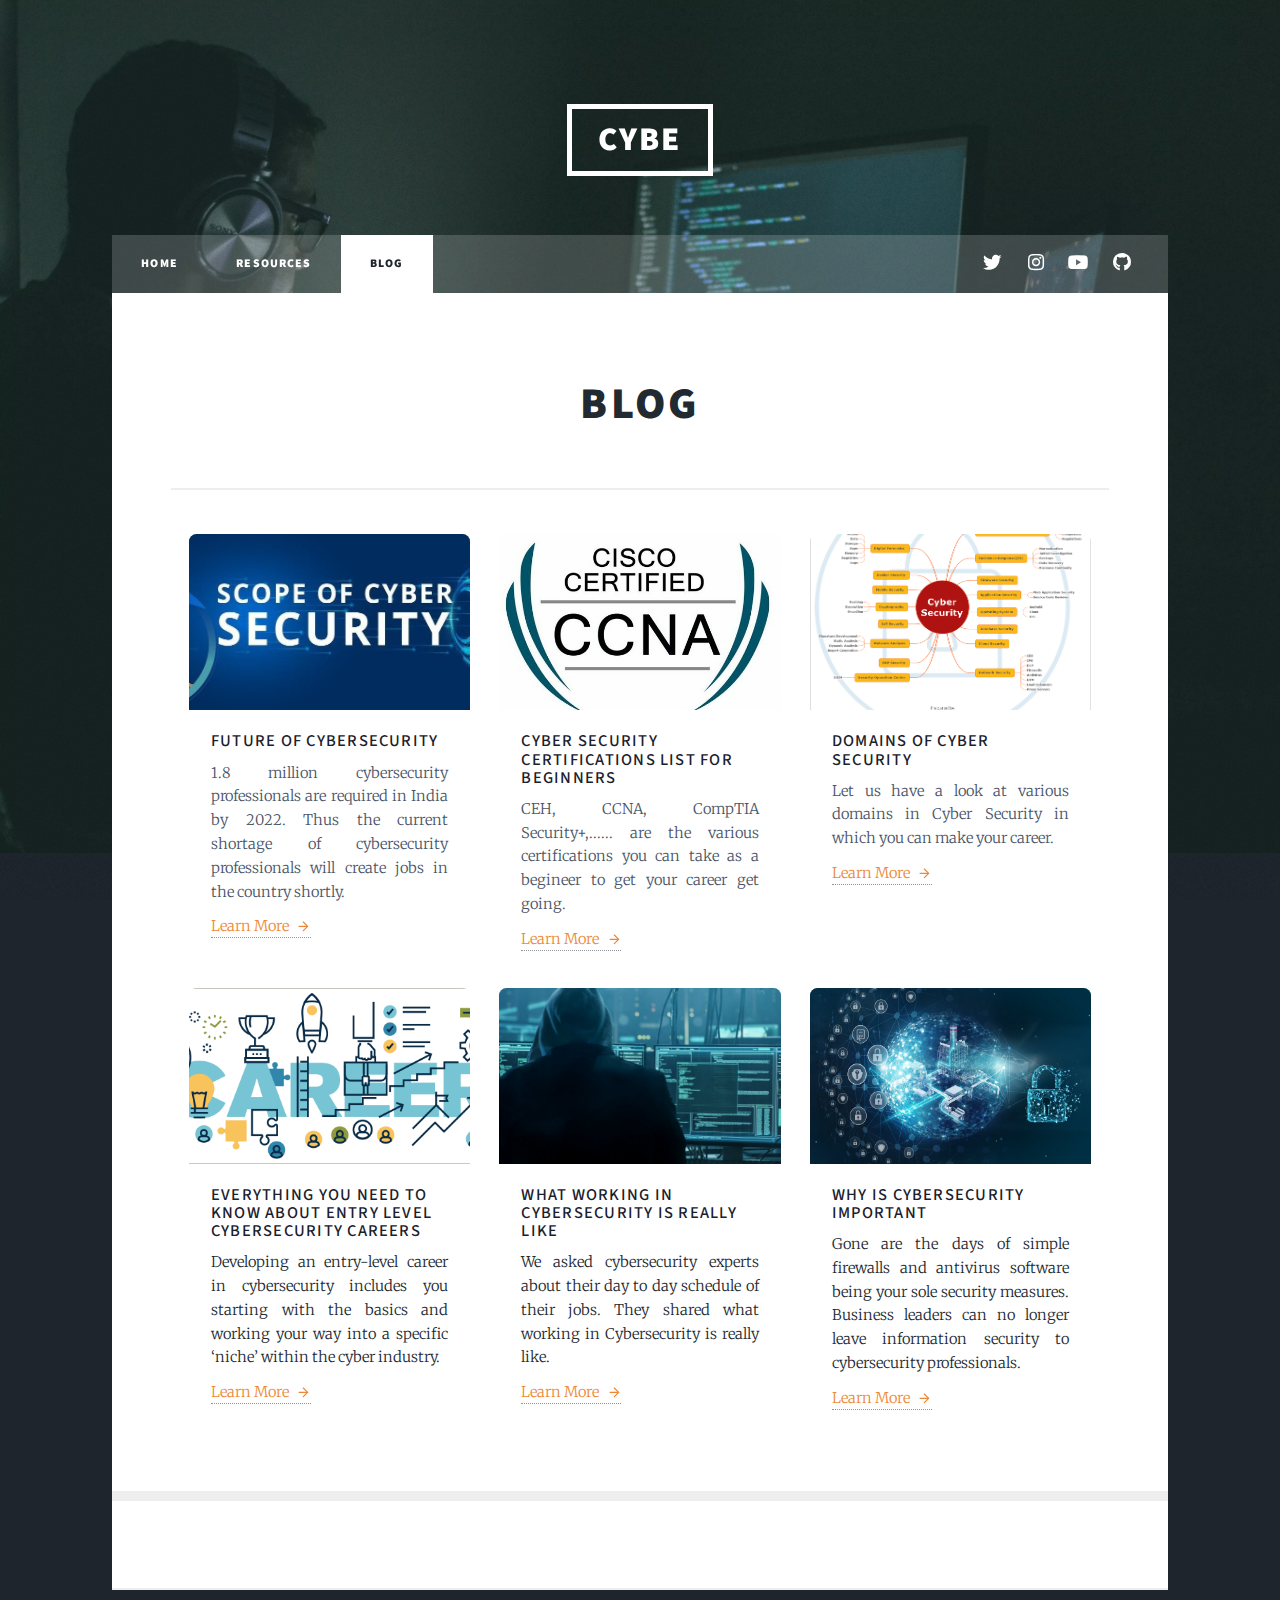
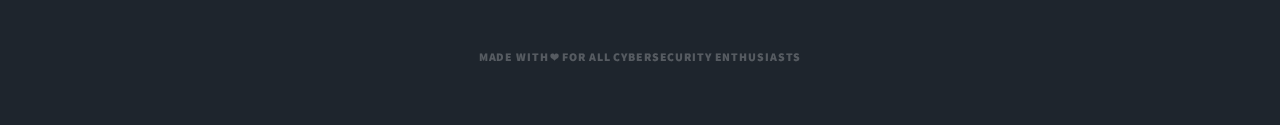
<file: CYBE/blog.html>
<!DOCTYPE HTML>

<html>
	<head>
		<title>CYBE</title>
		<link rel = "icon" href =  "images/CYBE favicon.png"
        type = "image/x-icon"> 
		<meta charset="utf-8" />
		<meta name="viewport" content="width=device-width, initial-scale=1, user-scalable=no" />
				<link href="assets/css/tailwind.css" rel="stylesheet">

		<link rel="stylesheet" href="assets/css/main.css" />
		<noscript><link rel="stylesheet" href="assets/css/noscript.css" /></noscript>
	</head>
	<body class="is-preload">

		<!-- Wrapper -->
			<div id="wrapper">

				<!-- Header -->
					<header id="header">
						<a href="index.html" class="logo">CYBE</a>
					</header>

				<!-- Nav -->
					<nav id="nav">
						<ul class="links">
							<li><a href="index.html">Home</a></li>
							<li><a href="resources.html">Resources</a></li>
							<li class="active"><a href="blog.html">Blog</a></li>
						</ul>
						<ul class="icons">
							<li><a href="#" class="icon brands fa-twitter"><span class="label">Twitter</span></a></li>
              <li><a href="https://www.instagram.com/_.cybe._/" class="icon brands fa-instagram"><span class="label">Instagram</span></a></li>
              <li><a href="https://www.youtube.com/c/cybez" class="icon brands fa-youtube"><span class="label">Youtube</span></a></li>
							<li><a href="https://github.com/ShantanuTaro/" class="icon brands fa-github"><span class="label">GitHub</span></a></li>
						</ul>
					</nav>

				<!-- Main -->
					<div id="main">

						<!-- Post -->
							<section class="post">
								<header class="major">
									<h1>blog</h1>
								</header>

									<hr>
								<section class="text-gray-700 body-font">
  <div class="container px-5 py-24 mx-auto">
    <div class="flex flex-wrap -m-4">
      <div class="p-4 md:w-1/3">
        <div class="h-full border-2 border-gray-200 rounded-lg overflow-hidden">
          <img class="lg:h-48 md:h-36 w-full object-cover object-center" src="images/Scope-of-Cyber-Security.jpg" alt="blog">
          <div class="p-6">
            
            <h1 class="title-font text-lg font-medium text-gray-900 mb-3">Future of Cybersecurity</h1>
            <p class="leading-relaxed mb-3">1.8 million cybersecurity professionals are required in India by 2022. Thus the current shortage of cybersecurity professionals will create jobs in the country shortly.</p>
            <div class="flex items-center flex-wrap ">
              <a class="text-orange-500 inline-flex items-center md:mb-2 lg:mb-0">Learn More
                <svg class="w-4 h-4 ml-2" viewBox="0 0 24 24" stroke="currentColor" stroke-width="2" fill="none" stroke-linecap="round" stroke-linejoin="round">
                  <path d="M5 12h14"></path>
                  <path d="M12 5l7 7-7 7"></path>
                </svg>
              </a>
              
            </div>
          </div>
        </div>
      </div>
      <div class="p-4 md:w-1/3">
        <div class="h-full border-2 border-gray-200 rounded-lg overflow-hidden">
          <img class="lg:h-48 md:h-36 w-full object-cover object-center" src="images/ccna.jpg" alt="blog">
          <div class="p-6">
            
            <h1 class="title-font text-lg font-medium text-gray-900 mb-3">Cyber Security Certifications List for Beginners</h1>
            <p class="leading-relaxed mb-3">CEH, CCNA, CompTIA Security+,......  are the various certifications you can take as a begineer to get your career get going.</p>
            <div class="flex items-center flex-wrap">
              <a class="text-orange-500 inline-flex items-center md:mb-2 lg:mb-0">Learn More
                <svg class="w-4 h-4 ml-2" viewBox="0 0 24 24" stroke="currentColor" stroke-width="2" fill="none" stroke-linecap="round" stroke-linejoin="round">
                  <path d="M5 12h14"></path>
                  <path d="M12 5l7 7-7 7"></path>
                </svg>
              </a>
              
            </div>
          </div>
        </div>
      </div>
      <div class="p-4 md:w-1/3">
        <div class="h-full border-2 border-gray-200 rounded-lg overflow-hidden">
          <img class="lg:h-48 md:h-36 w-full object-cover object-center" src="images/domains.png" alt="blog">
          <div class="p-6">
            
            <h1 class="title-font text-lg font-medium text-gray-900 mb-3">Domains of Cyber Security</h1>
            <p class="leading-relaxed mb-3">Let us have a look at various domains in Cyber Security in which you can make your career.</p>
            <div class="flex items-center flex-wrap ">
              <a class="text-orange-500 inline-flex items-center md:mb-2 lg:mb-0">Learn More
                <svg class="w-4 h-4 ml-2" viewBox="0 0 24 24" stroke="currentColor" stroke-width="2" fill="none" stroke-linecap="round" stroke-linejoin="round">
                  <path d="M5 12h14"></path>
                  <path d="M12 5l7 7-7 7"></path>
                </svg>
              </a>
              
            </div>
          </div>
        </div>
      </div>
    </div>
  </div>
    
</section>

  <div class="container px-5 py-24 mx-auto">
    <div class="flex flex-wrap -m-4">
      <div class="p-4 md:w-1/3">
        <div class="h-full border-2 border-gray-200 rounded-lg overflow-hidden">
          <img class="lg:h-48 md:h-36 w-full object-cover object-center" src="images/careers.png" alt="blog">
          <div class="p-6">
            
            <h1 class="title-font text-lg font-medium text-gray-900 mb-3">EVERYTHING YOU NEED TO KNOW ABOUT ENTRY LEVEL CYBERSECURITY CAREERS</h1>
            <p class="leading-relaxed mb-3">Developing an entry-level career in cybersecurity includes you starting with the basics and working your way into a specific ‘niche’ within the cyber industry.</p>
            <div class="flex items-center flex-wrap ">
              <a class="text-orange-500 inline-flex items-center md:mb-2 lg:mb-0">Learn More
                <svg class="w-4 h-4 ml-2" viewBox="0 0 24 24" stroke="currentColor" stroke-width="2" fill="none" stroke-linecap="round" stroke-linejoin="round">
                  <path d="M5 12h14"></path>
                  <path d="M12 5l7 7-7 7"></path>
                </svg>
              </a>
              
            </div>
          </div>
        </div>
      </div>
      <div class="p-4 md:w-1/3">
        <div class="h-full border-2 border-gray-200 rounded-lg overflow-hidden">
          <img class="lg:h-48 md:h-36 w-full object-cover object-center" src="images/day to day.jpg" alt="blog">
          <div class="p-6">
            
            <h1 class="title-font text-lg font-medium text-gray-900 mb-3">What Working in Cybersecurity is Really Like</h1>
            <p class="leading-relaxed mb-3">We asked cybersecurity experts about their day to day schedule of their jobs. They shared what working in Cybersecurity is really like.</p>
            <div class="flex items-center flex-wrap">
              <a class="text-orange-500 inline-flex items-center md:mb-2 lg:mb-0">Learn More
                <svg class="w-4 h-4 ml-2" viewBox="0 0 24 24" stroke="currentColor" stroke-width="2" fill="none" stroke-linecap="round" stroke-linejoin="round">
                  <path d="M5 12h14"></path>
                  <path d="M12 5l7 7-7 7"></path>
                </svg>
              </a>
              
            </div>
          </div>
        </div>
      </div>
      <div class="p-4 md:w-1/3">
        <div class="h-full border-2 border-gray-200 rounded-lg overflow-hidden">
          <img class="lg:h-48 md:h-36 w-full object-cover object-center" src="images/why important.jpg" alt="blog">
          <div class="p-6">
            
            <h1 class="title-font text-lg font-medium text-gray-900 mb-3">Why is Cybersecurity Important</h1>
            <p class="leading-relaxed mb-3">Gone are the days of simple firewalls and antivirus software being your sole security measures. Business leaders can no longer leave information security to cybersecurity professionals.</p>
            <div class="flex items-center flex-wrap ">
              <a class="text-orange-500 inline-flex items-center md:mb-2 lg:mb-0">Learn More
                <svg class="w-4 h-4 ml-2" viewBox="0 0 24 24" stroke="currentColor" stroke-width="2" fill="none" stroke-linecap="round" stroke-linejoin="round">
                  <path d="M5 12h14"></path>
                  <path d="M12 5l7 7-7 7"></path>
                </svg>
              </a>
              
            </div>
          </div>
        </div>
      </div>
    </div>
  </div>
    
</section>

</section>
<hr>
								</div>
								
									

				<!-- Copyright -->
						<div id="copyright">
						<ul><li>Made with &#10084; for all Cybersecurity enthusiasts</li></ul>
					</div>

			</div>

		<!-- Scripts -->
			<script src="assets/js/jquery.min.js"></script>
			<script src="assets/js/jquery.scrollex.min.js"></script>
			<script src="assets/js/jquery.scrolly.min.js"></script>
			<script src="assets/js/browser.min.js"></script>
			<script src="assets/js/breakpoints.min.js"></script>
			<script src="assets/js/util.js"></script>
			<script src="assets/js/main.js"></script>

	</body>
</html>
</file>
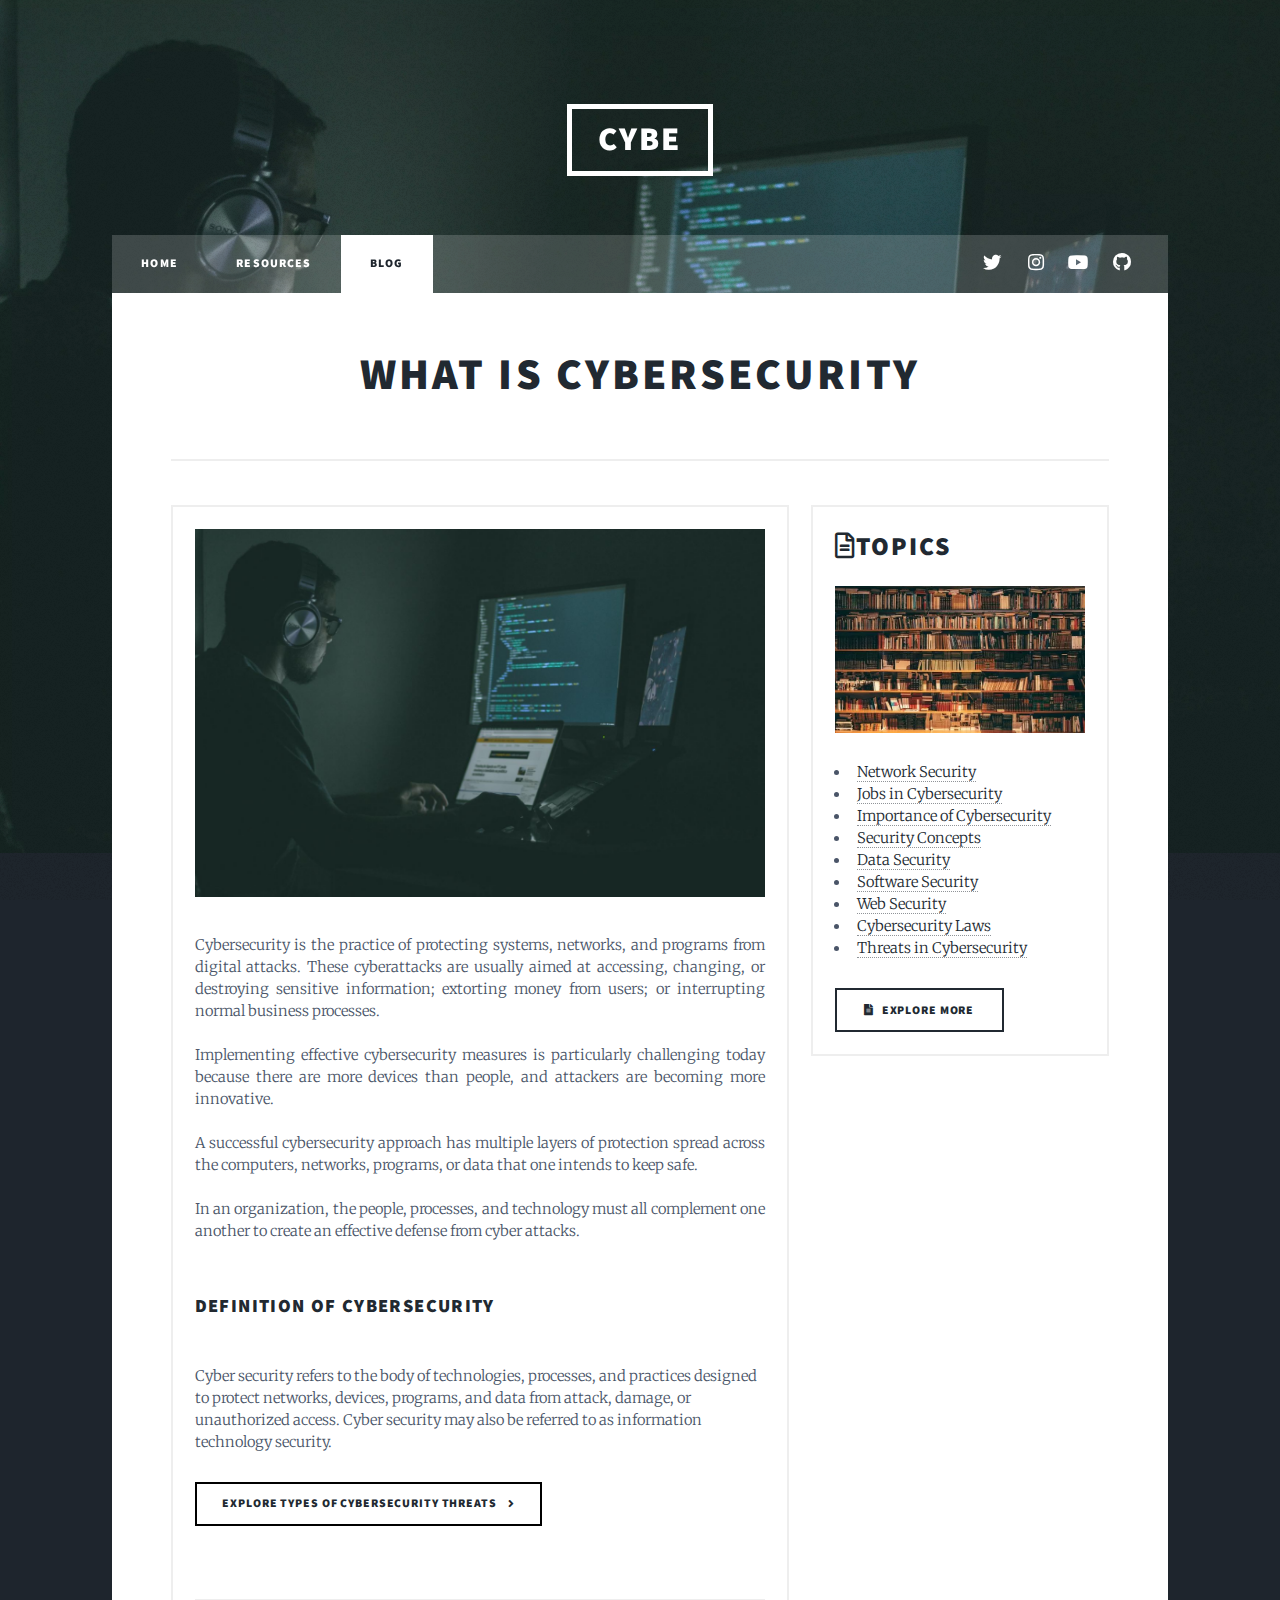
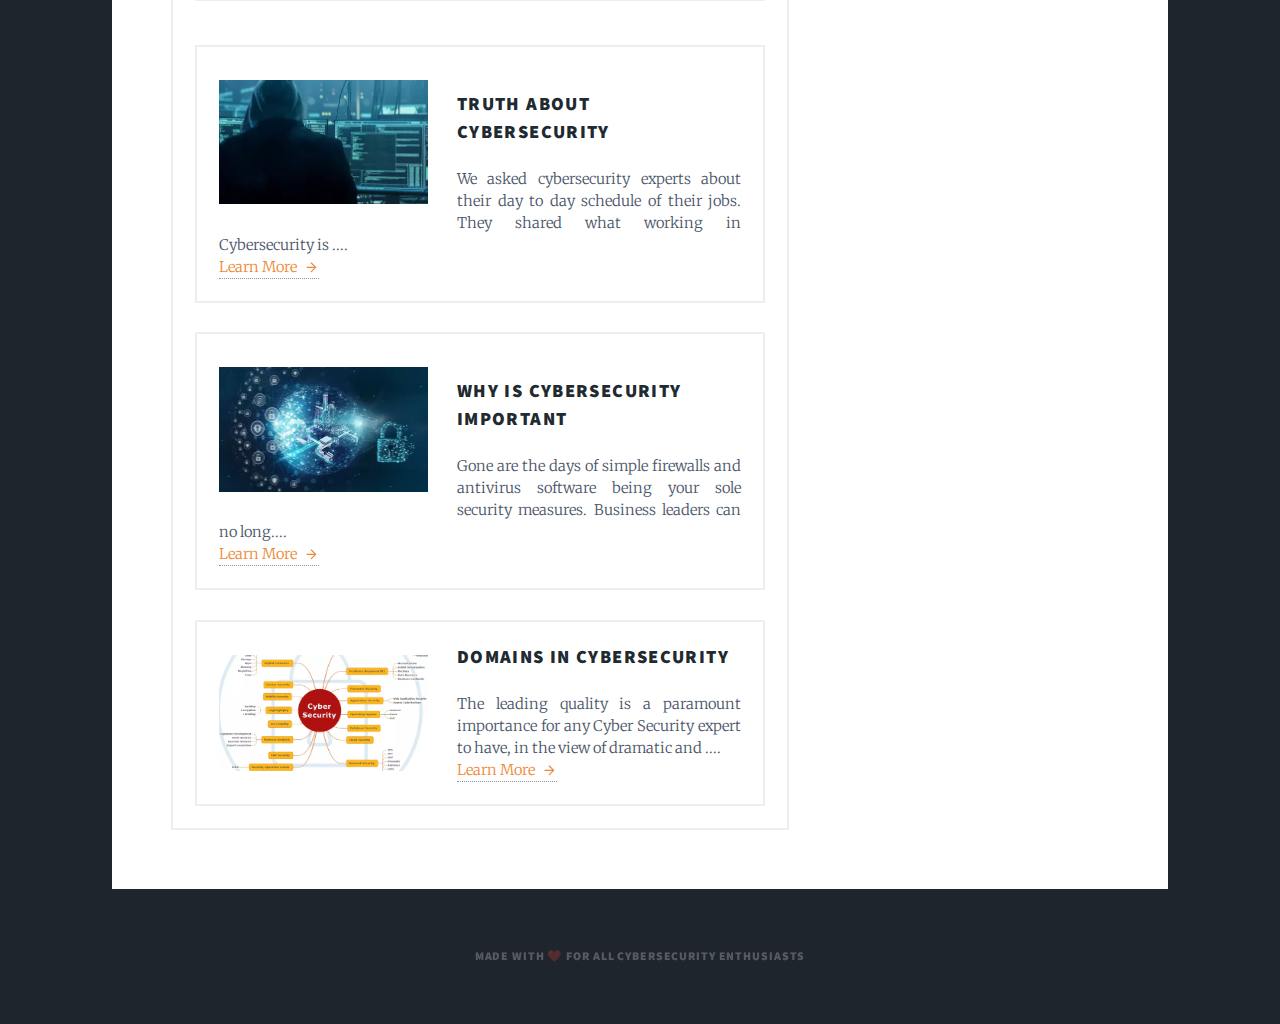
<file: CYBE/what is cybersecurity.html>
<!DOCTYPE HTML>

<html>
	<head>
		
		<link rel = "icon" href =  "images/CYBE favicon.png"
        type = "image/x-icon"> 
		<meta charset="utf-8" />
        <meta name="viewport" content="width=device-width, initial-scale=1, user-scalable=no" />
        
		<meta name="description" content="Cybersecurity is the practice of protecting systems, networks, and programs from digital attacks.">
  		<meta name="keywords" content="What is Cybersecurity,CyberSecurity Definition, Cybe, Cybersecurity Domain, Cybersecurity Resources, Important Concepts">
		<meta name="author" content="Shantanu Taro">

		<!-- Primary Meta Tags -->
		<title>What is Cybersecurity?</title>
		<meta name="title" content="What is Cybersecurity?">
		<meta name="description" content="Cybersecurity is the practice of protecting systems, networks, and programs from digital attacks.">

		<!-- Open Graph / Facebook -->
		<meta property="og:type" content="website">
		<meta property="og:url" content="https://cybe.tech/what%20is%20cybersecurity.html">
		<meta property="og:title" content="What is Cybersecurity?">
		
		<meta property="og:description" content="Cybersecurity is the practice of protecting systems, networks, and programs from digital attacks.">
		<meta property="og:image" content="https://cybe.tech/images/what%20is%20og%20tag.jpg">
		<meta property="og:site_name" content="CYBE">
		<meta property="og:type" content="website" />
		<meta property="og:image:type" content="image/jpeg">
		<meta property="og:image:width" content="300">
		<meta property="og:image:height" content="200">

		<!-- Twitter -->
		<meta property="twitter:card" content="summary_large_image">
		<meta property="twitter:url" content="https://cybe.tech/what%20is%20cybersecurity.html">
		<meta property="twitter:title" content="What is Cybersecurity?">
		<meta property="twitter:description" content="Cybersecurity is the practice of protecting systems, networks, and programs from digital attacks.">
		<meta property="twitter:image" content="https://cybe.tech/images/what%20is%20og%20tag.jpg">




		<link href="assets/css/tailwind.css" rel="stylesheet">
		<link rel="stylesheet" href="assets/css/main.css" />
		<noscript><link rel="stylesheet" href="assets/css/noscript.css" /></noscript>
	</head>
	<body class="is-preload">

		<!-- Wrapper -->
			<div id="wrapper">

				<!-- Header -->
					<header id="header">
						<a href="index.html" class="logo">CYBE</a>
					</header>

				<!-- Nav -->
					<nav id="nav">
						<ul class="links">
							<li><a href="index.html">Home</a></li>
							<li><a href="resources.html">Resources</a></li>
							<li class="active"><a href="blog.html">Blog</a></li>
						</ul>
						<ul class="icons">
							<li><a href="https://twitter.com/taroshantanu" class="icon brands fa-twitter" target="_blank"><span class="label">Twitter</span></a></li>
							<li><a href="https://www.instagram.com/_.cybe._/" class="icon brands fa-instagram" target="_blank"><span class="label">Instagram</span></a></li>
							<li><a href="https://www.youtube.com/playlist?list=PLhI9Bmef2W0MEkbRvUpfMEYYBJDGgWrav" class="icon brands fa-youtube" target="_blank"><span class="label">Youtube</span></a></li>
							<li><a href="https://github.com/ShantanuTaro/" class="icon brands fa-github" target="_blank"><span class="label">GitHub</span></a></li>
						</ul>
					</nav>

				<!-- Main -->
					<div id="main">

						<!-- Post -->
							<section class="post1">
								<header class="major">
									<h1>what is Cybersecurity</h1>
								</header>

									<hr>
				<section class="text-gray-700 body-font">

					<div class="wrapper style3">
						<div class="inner">
							<div class="container">
								<div class="row">
									<div class="col-8 col-12-medium">

										<!-- Article list -->
				<section class="box article-list">
											

                        <img src="images/whatis.png" id="imgmiddle" alt="" />
                        <h4></h4><br>
                        <div>
                            
                            <p>Cybersecurity is the practice of protecting systems, networks, and programs from digital attacks. These cyberattacks are usually aimed at accessing, changing, or destroying sensitive information; extorting money from users; or interrupting normal business processes.
                            <br>
                            <br> 
                            Implementing effective cybersecurity measures is particularly challenging today because there are more devices than people, and attackers are becoming more innovative.
                            <br><br>
                            A successful cybersecurity approach has multiple layers of protection spread across the computers, networks, programs, or data that one intends to keep safe.
                            <br> <br>
                            In an organization, the people, processes, and technology must all complement one another to create an effective defense from cyber attacks. 
                            <br><br>
                            <h3>DEFINITION OF CYBERSECURITY</h3>
                            <br>
                            Cyber security refers to the body of technologies, processes, and practices designed to protect networks, devices, programs, and data from attack, damage, or unauthorized access. Cyber security may also be referred to as information technology security.
                            <br>

                              </p>
                              
                        </div>
                    
                <div class="pagination">
					<a href="blog.html" class="next">Explore types of cybersecurity Threats</a>
				</div><br>
                <hr>
                
			<article class="box excerpt">
					<a href="#" class="image left"><img src="images/day to day.webp" alt="" /></a><br>
					<div>
						<header>

							<h3><a href="#">Truth about Cybersecurity</a></h3>
						</header>
                              <p>We asked cybersecurity experts about their day to day schedule of their jobs. They shared what working in Cybersecurity is ....<br>
                                <a class="text-orange-500 inline-flex items-center md:mb-2 lg:mb-0">Learn More
                                  <svg class="w-4 h-4 ml-2" viewBox="0 0 24 24" stroke="currentColor" stroke-width="2" fill="none" stroke-linecap="round" stroke-linejoin="round">
                                    <path d="M5 12h14"></path>
                                    <path d="M12 5l7 7-7 7"></path>
                                  </svg>
                                </a>

                              </p>
                              
						</div>
					</article>

				<article class="box excerpt">
					<a href="#" class="image left"><img src="images/imp.webp" alt="" /></a><br>
					<div>
						<header>

							<h3><a href="#">Why is Cybersecurity Important</a></h3>
						</header>
                              <p>Gone are the days of simple firewalls and antivirus software being your sole security measures. Business leaders can no long....<br>
                                <a class="text-orange-500 inline-flex items-center md:mb-2 lg:mb-0">Learn More
                                  <svg class="w-4 h-4 ml-2" viewBox="0 0 24 24" stroke="currentColor" stroke-width="2" fill="none" stroke-linecap="round" stroke-linejoin="round">
                                    <path d="M5 12h14"></path>
                                    <path d="M12 5l7 7-7 7"></path>
                                  </svg>
                                </a>

                              </p>
                              
						</div>
					</article>

                <article class="box excerpt">
					<a href="#" class="image left"><img src="images/domains.webp" alt="" /></a>
					<div>
						<header>

							<h3><a href="#">Domains in CyberSecurity</a></h3>
						</header>
                              <p>The leading quality is a paramount importance for any Cyber Security expert to have, in the view of dramatic and ....<br>
                                <a class="text-orange-500 inline-flex items-center md:mb-2 lg:mb-0">Learn More
                                  <svg class="w-4 h-4 ml-2" viewBox="0 0 24 24" stroke="currentColor" stroke-width="2" fill="none" stroke-linecap="round" stroke-linejoin="round">
                                    <path d="M5 12h14"></path>
                                    <path d="M12 5l7 7-7 7"></path>
                                  </svg>
                                </a>

                              </p>
                              
					</div>
                          </article>


												
			</section>
        </div>
        <div class="col-4 col-12-medium">

            <!-- Spotlight -->
                <section class="box spotlight">
                    <h2 class="icon fa-file-alt">Topics</h2>
                    <article>
                        <a href="#" class="image featured"><img src="images/topics.webp" alt=""></a>
                        <h3></h3>
                            <ul class="style2">
                              <li><a href="#">Network Security</a></li>
                              <li><a href="#">Jobs in Cybersecurity</a></li>
                              <li><a href="#">Importance of Cybersecurity</a></li>
                              <li><a href="#">Security Concepts</a></li>
                              <li><a href="#">Data Security</a></li>
                              <li><a href="#">Software Security</a></li>
                              <li><a href="#">Web Security</a></li>
                              <li><a href="#">Cybersecurity Laws</a></li>
                              <li><a href="#">Threats in Cybersecurity</a></li>
													  </ul> 
													<footer>
														<a href="#" class="button alt icon solid fa-file-alt">Explore More</a>
													</footer>
												</article>
											</section>

									</div>
								</div>
							</div>
						</div>
					</div>
				</div>
						
								
					
									

				<!-- Copyright -->
						<div id="copyright">
						<ul><li>Made with ❤️ for all Cybersecurity enthusiasts</li></ul>
					</div>

			</div>

		<!-- Scripts -->
			<script src="assets/js/jquery.min.js"></script>
			<script src="assets/js/jquery.scrollex.min.js"></script>
			<script src="assets/js/jquery.scrolly.min.js"></script>
			<script src="assets/js/browser.min.js"></script>
			<script src="assets/js/breakpoints.min.js"></script>
			<script src="assets/js/util.js"></script>
			<script src="assets/js/main.js"></script>

	</body>
</html>
</file>
<file: CYBE/assets/css/main.css>
@import url(fontawesome-all.min.css);
@import url("https://fonts.googleapis.com/css?family=Merriweather:300,700,300italic,700italic|Source+Sans+Pro:900");



html, body, div, span, applet, object,
iframe, h1, h2, h3, h4, h5, h6, p, blockquote,
pre, a, abbr, acronym, address, big, cite,
code, del, dfn, em, img, ins, kbd, q, s, samp,
small, strike, strong, sub, sup, tt, var, b,
u, i, center, dl, dt, dd, ol, ul, li, fieldset,
form, label, legend, table, caption, tbody,
tfoot, thead, tr, th, td, article, aside,
canvas, details, embed, figure, figcaption,
footer, header, hgroup, menu, nav, output, ruby,
section, summary, time, mark, audio, video {
	margin: 0;
	padding: 0;
	border: 0;
	font-size: 100%;
	
	vertical-align: baseline;}

article, aside, details, figcaption, figure,
footer, header, hgroup, menu, nav, section {
	display: block;}

body {
	line-height: 1;
}

ol, ul {
	list-style: none;
}

blockquote, q {
	quotes: none;
}

	blockquote:before, blockquote:after, q:before, q:after {
		content: '';
		content: none;
	}

table {
	border-collapse: collapse;
	border-spacing: 0;
}

body {
	-webkit-text-size-adjust: none;
}

mark {
	background-color: transparent;
	color: inherit;
}

input::-moz-focus-inner {
	border: 0;
	padding: 0;
}

input, select, textarea {
	-moz-appearance: none;
	-webkit-appearance: none;
	-ms-appearance: none;
	appearance: none;
}

/* Basic */

	@-ms-viewport {
		width: device-width;
	}

	body {
		-ms-overflow-style: scrollbar;
	}

	@media screen and (max-width: 480px) {

		html, body {
			min-width: 320px;
		}

	}

	html {
		box-sizing: border-box;
	}

	*, *:before, *:after {
		box-sizing: inherit;
	}

	body {
		background-color: #1e252d;
	}

		body.is-preload *, body.is-preload *:before, body.is-preload *:after {
			-moz-animation: none !important;
			-webkit-animation: none !important;
			-ms-animation: none !important;
			animation: none !important;
			-moz-transition: none !important;
			-webkit-transition: none !important;
			-ms-transition: none !important;
			transition: none !important;
		}

/* Type */

	html {
		font-size: 16pt;
	}

		@media screen and (max-width: 1680px) {

			html {
				font-size: 12pt;
			}

		}

		@media screen and (max-width: 1280px) {

			html {
				font-size: 11pt;
			}

		}

		@media screen and (max-width: 360px) {

			html {
				font-size: 10pt;
			}

		}

	body {
		color: #212931;
	}

	body, input, select, textarea {
		font-family: "Merriweather", Georgia, serif;
		font-weight: 300;
		font-size: 1rem;
		line-height: 1.5;
	}

	a {
		-moz-transition: color 0.2s ease-in-out, background-color 0.2s ease-in-out, border-color 0.2s ease-in-out, box-shadow 0.2s ease-in-out;
		-webkit-transition: color 0.2s ease-in-out, background-color 0.2s ease-in-out, border-color 0.2s ease-in-out, box-shadow 0.2s ease-in-out;
		-ms-transition: color 0.2s ease-in-out, background-color 0.2s ease-in-out, border-color 0.2s ease-in-out, box-shadow 0.2s ease-in-out;
		transition: color 0.2s ease-in-out, background-color 0.2s ease-in-out, border-color 0.2s ease-in-out, box-shadow 0.2s ease-in-out;
		border-bottom: dotted 1px;
		text-decoration: none;
	}

		a:hover {
			border-bottom-color: transparent;
		}

	strong, b {
		font-weight: 600;
	}

	em, i {
		font-style: italic;
	}

	p {
		text-align: justify;
		margin: 0 0 2rem 0;
	}

	h1, h2, h3, h4, h5, h6 {
		font-family: "Source Sans Pro", Helvetica, sans-serif;
		font-weight: 900;
		line-height: 1.5;
		letter-spacing: 0.075em;
		text-transform: uppercase;
		margin: 0 0 1rem 0;
	}

		h1 a, h2 a, h3 a, h4 a, h5 a, h6 a {
			border-bottom: 0;
			color: inherit;
			text-decoration: none;
		}

	h1 {
		font-size: 3rem;
		line-height: 1.1;
		margin: 0 0 2rem 0;
	}

	h2 {
		font-size: 1.75rem;
		line-height: 1.3;
		margin: 0 0 1.5rem 0;
	}

	h3 {
		font-size: 1.25rem;
		margin: 0 0 1.5rem 0;
	}

	h4 {
		font-size: 1rem;
	}

	h5 {
		font-size: 0.9rem;
	}

	h6 {
		font-size: 0.8rem;
	}

	sub {
		font-size: 0.8rem;
		position: relative;
		top: 0.5rem;
	}

	sup {
		font-size: 0.8rem;
		position: relative;
		top: -0.5rem;
	}

	blockquote {
		border-left: solid 4px;
		font-style: italic;
		margin: 0 0 2rem 0;
		padding: 0.5rem 0 0.5rem 2rem;
	}

	code {
		border: solid 2px;
		font-family: "Courier New", monospace;
		font-size: 0.9rem;
		margin: 0 0.25rem;
		padding: 0.25rem 0.65rem;
	}

	pre {
		-webkit-overflow-scrolling: touch;
		font-family: "Courier New", monospace;
		font-size: 0.9rem;
		margin: 0 0 2rem 0;
	}

		pre code {
			display: block;
			line-height: 1.75;
			padding: 1rem 1.5rem;
			overflow-x: auto;
		}

	hr {
		border: 0;
		border-bottom: solid 2px;
		margin: 3rem 0;
	}

		hr.major {
			margin: 5rem 0;
		}

	.align-left {
		text-align: left;
	}

	.align-center {
		text-align: center;
	}

	.align-right {
		text-align: right;
	}

	input, select, textarea {
		color: #212931;
	}

	a {
		color: #212931;
		border-bottom-color: rgba(33, 41, 49, 0.5);
	}

		a:hover {
			border-bottom-color: transparent;
			color: #18bfef !important;
		}

	strong, b {
		color: #212931;
	}

	h1, h2, h3, h4, h5, h6 {
		color: #212931;
	}

	blockquote {
		border-left-color: #eeeeee;
	}

	code {
		background: rgba(220, 220, 220, 0.25);
		border-color: #eeeeee;
	}

	hr {
		border-bottom-color: #eeeeee;
	}

/* Row */

	.row {
		display: flex;
		flex-wrap: wrap;
		box-sizing: border-box;
		align-items: stretch;
	}

		.row > * {
			box-sizing: border-box;
		}

		.row.gtr-uniform > * > :last-child {
			margin-bottom: 0;
		}

		.row.aln-left {
			justify-content: flex-start;
		}

		.row.aln-center {
			justify-content: center;
		}

		.row.aln-right {
			justify-content: flex-end;
		}

		.row.aln-top {
			align-items: flex-start;
		}

		.row.aln-middle {
			align-items: center;
		}

		.row.aln-bottom {
			align-items: flex-end;
		}

		.row > .imp {
			order: -1;
		}

		.row > .col-1 {
			width: 8.33333%;
		}

		.row > .off-1 {
			margin-left: 8.33333%;
		}

		.row > .col-2 {
			width: 16.66667%;
		}

		.row > .off-2 {
			margin-left: 16.66667%;
		}

		.row > .col-3 {
			width: 25%;
		}

		.row > .off-3 {
			margin-left: 25%;
		}

		.row > .col-4 {
			width: 33.33333%;
		}

		.row > .off-4 {
			margin-left: 33.33333%;
		}

		.row > .col-5 {
			width: 41.66667%;
		}

		.row > .off-5 {
			margin-left: 41.66667%;
		}

		.row > .col-6 {
			width: 50%;
		}

		.row > .off-6 {
			margin-left: 50%;
		}

		.row > .col-7 {
			width: 58.33333%;
		}

		.row > .off-7 {
			margin-left: 58.33333%;
		}

		.row > .col-8 {
			width: 66.66667%;
		}

		.row > .off-8 {
			margin-left: 66.66667%;
		}

		.row > .col-9 {
			width: 75%;
		}

		.row > .off-9 {
			margin-left: 75%;
		}

		.row > .col-10 {
			width: 83.33333%;
		}

		.row > .off-10 {
			margin-left: 83.33333%;
		}

		.row > .col-11 {
			width: 91.66667%;
		}

		.row > .off-11 {
			margin-left: 91.66667%;
		}

		.row > .col-12 {
			width: 100%;
		}

		.row > .off-12 {
			margin-left: 100%;
		}

		.row.gtr-0 {
			margin-top: 0;
			margin-left: 0rem;
		}

			.row.gtr-0 > * {
				padding: 0 0 0 0rem;
			}

			.row.gtr-0.gtr-uniform {
				margin-top: 0rem;
			}

				.row.gtr-0.gtr-uniform > * {
					padding-top: 0rem;
				}

		.row.gtr-25 {
			margin-top: 0;
			margin-left: -0.375rem;
		}

			.row.gtr-25 > * {
				padding: 0 0 0 0.375rem;
			}

			.row.gtr-25.gtr-uniform {
				margin-top: -0.375rem;
			}

				.row.gtr-25.gtr-uniform > * {
					padding-top: 0.375rem;
				}

		.row.gtr-50 {
			margin-top: 0;
			margin-left: -0.75rem;
		}

			.row.gtr-50 > * {
				padding: 0 0 0 0.75rem;
			}

			.row.gtr-50.gtr-uniform {
				margin-top: -0.75rem;
			}

				.row.gtr-50.gtr-uniform > * {
					padding-top: 0.75rem;
				}

		.row {
			margin-top: 0;
			margin-left: -1.5rem;
		}

			.row > * {
				padding: 0 0 0 1.5rem;
			}

			.row.gtr-uniform {
				margin-top: -1.5rem;
			}

				.row.gtr-uniform > * {
					padding-top: 1.5rem;
				}

		.row.gtr-150 {
			margin-top: 0;
			margin-left: -2.25rem;
		}

			.row.gtr-150 > * {
				padding: 0 0 0 2.25rem;
			}

			.row.gtr-150.gtr-uniform {
				margin-top: -2.25rem;
			}

				.row.gtr-150.gtr-uniform > * {
					padding-top: 2.25rem;
				}

		.row.gtr-200 {
			margin-top: 0;
			margin-left: -3rem;
		}

			.row.gtr-200 > * {
				padding: 0 0 0 3rem;
			}

			.row.gtr-200.gtr-uniform {
				margin-top: -3rem;
			}

				.row.gtr-200.gtr-uniform > * {
					padding-top: 3rem;
				}

		@media screen and (max-width: 1680px) {

			.row {
				display: flex;
				flex-wrap: wrap;
				box-sizing: border-box;
				align-items: stretch;
			}

				.row > * {
					box-sizing: border-box;
				}

				.row.gtr-uniform > * > :last-child {
					margin-bottom: 0;
				}

				.row.aln-left {
					justify-content: flex-start;
				}

				.row.aln-center {
					justify-content: center;
				}

				.row.aln-right {
					justify-content: flex-end;
				}

				.row.aln-top {
					align-items: flex-start;
				}

				.row.aln-middle {
					align-items: center;
				}

				.row.aln-bottom {
					align-items: flex-end;
				}

				.row > .imp-xlarge {
					order: -1;
				}

				.row > .col-1-xlarge {
					width: 8.33333%;
				}

				.row > .off-1-xlarge {
					margin-left: 8.33333%;
				}

				.row > .col-2-xlarge {
					width: 16.66667%;
				}

				.row > .off-2-xlarge {
					margin-left: 16.66667%;
				}

				.row > .col-3-xlarge {
					width: 25%;
				}

				.row > .off-3-xlarge {
					margin-left: 25%;
				}

				.row > .col-4-xlarge {
					width: 33.33333%;
				}

				.row > .off-4-xlarge {
					margin-left: 33.33333%;
				}

				.row > .col-5-xlarge {
					width: 41.66667%;
				}

				.row > .off-5-xlarge {
					margin-left: 41.66667%;
				}

				.row > .col-6-xlarge {
					width: 50%;
				}

				.row > .off-6-xlarge {
					margin-left: 50%;
				}

				.row > .col-7-xlarge {
					width: 58.33333%;
				}

				.row > .off-7-xlarge {
					margin-left: 58.33333%;
				}

				.row > .col-8-xlarge {
					width: 66.66667%;
				}

				.row > .off-8-xlarge {
					margin-left: 66.66667%;
				}

				.row > .col-9-xlarge {
					width: 75%;
				}

				.row > .off-9-xlarge {
					margin-left: 75%;
				}

				.row > .col-10-xlarge {
					width: 83.33333%;
				}

				.row > .off-10-xlarge {
					margin-left: 83.33333%;
				}

				.row > .col-11-xlarge {
					width: 91.66667%;
				}

				.row > .off-11-xlarge {
					margin-left: 91.66667%;
				}

				.row > .col-12-xlarge {
					width: 100%;
				}

				.row > .off-12-xlarge {
					margin-left: 100%;
				}

				.row.gtr-0 {
					margin-top: 0;
					margin-left: 0rem;
				}

					.row.gtr-0 > * {
						padding: 0 0 0 0rem;
					}

					.row.gtr-0.gtr-uniform {
						margin-top: 0rem;
					}

						.row.gtr-0.gtr-uniform > * {
							padding-top: 0rem;
						}

				.row.gtr-25 {
					margin-top: 0;
					margin-left: -0.375rem;
				}

					.row.gtr-25 > * {
						padding: 0 0 0 0.375rem;
					}

					.row.gtr-25.gtr-uniform {
						margin-top: -0.375rem;
					}

						.row.gtr-25.gtr-uniform > * {
							padding-top: 0.375rem;
						}

				.row.gtr-50 {
					margin-top: 0;
					margin-left: -0.75rem;
				}

					.row.gtr-50 > * {
						padding: 0 0 0 0.75rem;
					}

					.row.gtr-50.gtr-uniform {
						margin-top: -0.75rem;
					}

						.row.gtr-50.gtr-uniform > * {
							padding-top: 0.75rem;
						}

				.row {
					margin-top: 0;
					margin-left: -1.5rem;
				}

					.row > * {
						padding: 0 0 0 1.5rem;
					}

					.row.gtr-uniform {
						margin-top: -1.5rem;
					}

						.row.gtr-uniform > * {
							padding-top: 1.5rem;
						}

				.row.gtr-150 {
					margin-top: 0;
					margin-left: -2.25rem;
				}

					.row.gtr-150 > * {
						padding: 0 0 0 2.25rem;
					}

					.row.gtr-150.gtr-uniform {
						margin-top: -2.25rem;
					}

						.row.gtr-150.gtr-uniform > * {
							padding-top: 2.25rem;
						}

				.row.gtr-200 {
					margin-top: 0;
					margin-left: -3rem;
				}

					.row.gtr-200 > * {
						padding: 0 0 0 3rem;
					}

					.row.gtr-200.gtr-uniform {
						margin-top: -3rem;
					}

						.row.gtr-200.gtr-uniform > * {
							padding-top: 3rem;
						}

		}

		@media screen and (max-width: 1280px) {

			.row {
				display: flex;
				flex-wrap: wrap;
				box-sizing: border-box;
				align-items: stretch;
			}

				.row > * {
					box-sizing: border-box;
				}

				.row.gtr-uniform > * > :last-child {
					margin-bottom: 0;
				}

				.row.aln-left {
					justify-content: flex-start;
				}

				.row.aln-center {
					justify-content: center;
				}

				.row.aln-right {
					justify-content: flex-end;
				}

				.row.aln-top {
					align-items: flex-start;
				}

				.row.aln-middle {
					align-items: center;
				}

				.row.aln-bottom {
					align-items: flex-end;
				}

				.row > .imp-large {
					order: -1;
				}

				.row > .col-1-large {
					width: 8.33333%;
				}

				.row > .off-1-large {
					margin-left: 8.33333%;
				}

				.row > .col-2-large {
					width: 16.66667%;
				}

				.row > .off-2-large {
					margin-left: 16.66667%;
				}

				.row > .col-3-large {
					width: 25%;
				}

				.row > .off-3-large {
					margin-left: 25%;
				}

				.row > .col-4-large {
					width: 33.33333%;
				}

				.row > .off-4-large {
					margin-left: 33.33333%;
				}

				.row > .col-5-large {
					width: 41.66667%;
				}

				.row > .off-5-large {
					margin-left: 41.66667%;
				}

				.row > .col-6-large {
					width: 50%;
				}

				.row > .off-6-large {
					margin-left: 50%;
				}

				.row > .col-7-large {
					width: 58.33333%;
				}

				.row > .off-7-large {
					margin-left: 58.33333%;
				}

				.row > .col-8-large {
					width: 66.66667%;
				}

				.row > .off-8-large {
					margin-left: 66.66667%;
				}

				.row > .col-9-large {
					width: 75%;
				}

				.row > .off-9-large {
					margin-left: 75%;
				}

				.row > .col-10-large {
					width: 83.33333%;
				}

				.row > .off-10-large {
					margin-left: 83.33333%;
				}

				.row > .col-11-large {
					width: 91.66667%;
				}

				.row > .off-11-large {
					margin-left: 91.66667%;
				}

				.row > .col-12-large {
					width: 100%;
				}

				.row > .off-12-large {
					margin-left: 100%;
				}

				.row.gtr-0 {
					margin-top: 0;
					margin-left: 0rem;
				}

					.row.gtr-0 > * {
						padding: 0 0 0 0rem;
					}

					.row.gtr-0.gtr-uniform {
						margin-top: 0rem;
					}

						.row.gtr-0.gtr-uniform > * {
							padding-top: 0rem;
						}

				.row.gtr-25 {
					margin-top: 0;
					margin-left: -0.375rem;
				}

					.row.gtr-25 > * {
						padding: 0 0 0 0.375rem;
					}

					.row.gtr-25.gtr-uniform {
						margin-top: -0.375rem;
					}

						.row.gtr-25.gtr-uniform > * {
							padding-top: 0.375rem;
						}

				.row.gtr-50 {
					margin-top: 0;
					margin-left: -0.75rem;
				}

					.row.gtr-50 > * {
						padding: 0 0 0 0.75rem;
					}

					.row.gtr-50.gtr-uniform {
						margin-top: -0.75rem;
					}

						.row.gtr-50.gtr-uniform > * {
							padding-top: 0.75rem;
						}

				.row {
					margin-top: 0;
					margin-left: -1.5rem;
				}

					.row > * {
						padding: 0 0 0 1.5rem;
					}

					.row.gtr-uniform {
						margin-top: -1.5rem;
					}

						.row.gtr-uniform > * {
							padding-top: 1.5rem;
						}

				.row.gtr-150 {
					margin-top: 0;
					margin-left: -2.25rem;
				}

					.row.gtr-150 > * {
						padding: 0 0 0 2.25rem;
					}

					.row.gtr-150.gtr-uniform {
						margin-top: -2.25rem;
					}

						.row.gtr-150.gtr-uniform > * {
							padding-top: 2.25rem;
						}

				.row.gtr-200 {
					margin-top: 0;
					margin-left: -3rem;
				}

					.row.gtr-200 > * {
						padding: 0 0 0 3rem;
					}

					.row.gtr-200.gtr-uniform {
						margin-top: -3rem;
					}

						.row.gtr-200.gtr-uniform > * {
							padding-top: 3rem;
						}

		}

		@media screen and (max-width: 980px) {

			.row {
				display: flex;
				flex-wrap: wrap;
				box-sizing: border-box;
				align-items: stretch;
			}

				.row > * {
					box-sizing: border-box;
				}

				.row.gtr-uniform > * > :last-child {
					margin-bottom: 0;
				}

				.row.aln-left {
					justify-content: flex-start;
				}

				.row.aln-center {
					justify-content: center;
				}

				.row.aln-right {
					justify-content: flex-end;
				}

				.row.aln-top {
					align-items: flex-start;
				}

				.row.aln-middle {
					align-items: center;
				}

				.row.aln-bottom {
					align-items: flex-end;
				}

				.row > .imp-medium {
					order: -1;
				}

				.row > .col-1-medium {
					width: 8.33333%;
				}

				.row > .off-1-medium {
					margin-left: 8.33333%;
				}

				.row > .col-2-medium {
					width: 16.66667%;
				}

				.row > .off-2-medium {
					margin-left: 16.66667%;
				}

				.row > .col-3-medium {
					width: 25%;
				}

				.row > .off-3-medium {
					margin-left: 25%;
				}

				.row > .col-4-medium {
					width: 33.33333%;
				}

				.row > .off-4-medium {
					margin-left: 33.33333%;
				}

				.row > .col-5-medium {
					width: 41.66667%;
				}

				.row > .off-5-medium {
					margin-left: 41.66667%;
				}

				.row > .col-6-medium {
					width: 50%;
				}

				.row > .off-6-medium {
					margin-left: 50%;
				}

				.row > .col-7-medium {
					width: 58.33333%;
				}

				.row > .off-7-medium {
					margin-left: 58.33333%;
				}

				.row > .col-8-medium {
					width: 66.66667%;
				}

				.row > .off-8-medium {
					margin-left: 66.66667%;
				}

				.row > .col-9-medium {
					width: 75%;
				}

				.row > .off-9-medium {
					margin-left: 75%;
				}

				.row > .col-10-medium {
					width: 83.33333%;
				}

				.row > .off-10-medium {
					margin-left: 83.33333%;
				}

				.row > .col-11-medium {
					width: 91.66667%;
				}

				.row > .off-11-medium {
					margin-left: 91.66667%;
				}

				.row > .col-12-medium {
					width: 100%;
				}

				.row > .off-12-medium {
					margin-left: 100%;
				}

				.row.gtr-0 {
					margin-top: 0;
					margin-left: 0rem;
				}

					.row.gtr-0 > * {
						padding: 0 0 0 0rem;
					}

					.row.gtr-0.gtr-uniform {
						margin-top: 0rem;
					}

						.row.gtr-0.gtr-uniform > * {
							padding-top: 0rem;
						}

				.row.gtr-25 {
					margin-top: 0;
					margin-left: -0.375rem;
				}

					.row.gtr-25 > * {
						padding: 0 0 0 0.375rem;
					}

					.row.gtr-25.gtr-uniform {
						margin-top: -0.375rem;
					}

						.row.gtr-25.gtr-uniform > * {
							padding-top: 0.375rem;
						}

				.row.gtr-50 {
					margin-top: 0;
					margin-left: -0.75rem;
				}

					.row.gtr-50 > * {
						padding: 0 0 0 0.75rem;
					}

					.row.gtr-50.gtr-uniform {
						margin-top: -0.75rem;
					}

						.row.gtr-50.gtr-uniform > * {
							padding-top: 0.75rem;
						}

				.row {
					margin-top: 0;
					margin-left: -1.5rem;
				}

					.row > * {
						padding: 0 0 0 1.5rem;
					}

					.row.gtr-uniform {
						margin-top: -1.5rem;
					}

						.row.gtr-uniform > * {
							padding-top: 1.5rem;
						}

				.row.gtr-150 {
					margin-top: 0;
					margin-left: -2.25rem;
				}

					.row.gtr-150 > * {
						padding: 0 0 0 2.25rem;
					}

					.row.gtr-150.gtr-uniform {
						margin-top: -2.25rem;
					}

						.row.gtr-150.gtr-uniform > * {
							padding-top: 2.25rem;
						}

				.row.gtr-200 {
					margin-top: 0;
					margin-left: -3rem;
				}

					.row.gtr-200 > * {
						padding: 0 0 0 3rem;
					}

					.row.gtr-200.gtr-uniform {
						margin-top: -3rem;
					}

						.row.gtr-200.gtr-uniform > * {
							padding-top: 3rem;
						}

		}

		@media screen and (max-width: 736px) {

			.row {
				display: flex;
				flex-wrap: wrap;
				box-sizing: border-box;
				align-items: stretch;
			}

				.row > * {
					box-sizing: border-box;
				}

				.row.gtr-uniform > * > :last-child {
					margin-bottom: 0;
				}

				.row.aln-left {
					justify-content: flex-start;
				}

				.row.aln-center {
					justify-content: center;
				}

				.row.aln-right {
					justify-content: flex-end;
				}

				.row.aln-top {
					align-items: flex-start;
				}

				.row.aln-middle {
					align-items: center;
				}

				.row.aln-bottom {
					align-items: flex-end;
				}

				.row > .imp-small {
					order: -1;
				}

				.row > .col-1-small {
					width: 8.33333%;
				}

				.row > .off-1-small {
					margin-left: 8.33333%;
				}

				.row > .col-2-small {
					width: 16.66667%;
				}

				.row > .off-2-small {
					margin-left: 16.66667%;
				}

				.row > .col-3-small {
					width: 25%;
				}

				.row > .off-3-small {
					margin-left: 25%;
				}

				.row > .col-4-small {
					width: 33.33333%;
				}

				.row > .off-4-small {
					margin-left: 33.33333%;
				}

				.row > .col-5-small {
					width: 41.66667%;
				}

				.row > .off-5-small {
					margin-left: 41.66667%;
				}

				.row > .col-6-small {
					width: 50%;
				}

				.row > .off-6-small {
					margin-left: 50%;
				}

				.row > .col-7-small {
					width: 58.33333%;
				}

				.row > .off-7-small {
					margin-left: 58.33333%;
				}

				.row > .col-8-small {
					width: 66.66667%;
				}

				.row > .off-8-small {
					margin-left: 66.66667%;
				}

				.row > .col-9-small {
					width: 75%;
				}

				.row > .off-9-small {
					margin-left: 75%;
				}

				.row > .col-10-small {
					width: 83.33333%;
				}

				.row > .off-10-small {
					margin-left: 83.33333%;
				}

				.row > .col-11-small {
					width: 91.66667%;
				}

				.row > .off-11-small {
					margin-left: 91.66667%;
				}

				.row > .col-12-small {
					width: 100%;
				}

				.row > .off-12-small {
					margin-left: 100%;
				}

				.row.gtr-0 {
					margin-top: 0;
					margin-left: 0rem;
				}

					.row.gtr-0 > * {
						padding: 0 0 0 0rem;
					}

					.row.gtr-0.gtr-uniform {
						margin-top: 0rem;
					}

						.row.gtr-0.gtr-uniform > * {
							padding-top: 0rem;
						}

				.row.gtr-25 {
					margin-top: 0;
					margin-left: -0.375rem;
				}

					.row.gtr-25 > * {
						padding: 0 0 0 0.375rem;
					}

					.row.gtr-25.gtr-uniform {
						margin-top: -0.375rem;
					}

						.row.gtr-25.gtr-uniform > * {
							padding-top: 0.375rem;
						}

				.row.gtr-50 {
					margin-top: 0;
					margin-left: -0.75rem;
				}

					.row.gtr-50 > * {
						padding: 0 0 0 0.75rem;
					}

					.row.gtr-50.gtr-uniform {
						margin-top: -0.75rem;
					}

						.row.gtr-50.gtr-uniform > * {
							padding-top: 0.75rem;
						}

				.row {
					margin-top: 0;
					margin-left: -1.5rem;
				}

					.row > * {
						padding: 0 0 0 1.5rem;
					}

					.row.gtr-uniform {
						margin-top: -1.5rem;
					}

						.row.gtr-uniform > * {
							padding-top: 1.5rem;
						}

				.row.gtr-150 {
					margin-top: 0;
					margin-left: -2.25rem;
				}

					.row.gtr-150 > * {
						padding: 0 0 0 2.25rem;
					}

					.row.gtr-150.gtr-uniform {
						margin-top: -2.25rem;
					}

						.row.gtr-150.gtr-uniform > * {
							padding-top: 2.25rem;
						}

				.row.gtr-200 {
					margin-top: 0;
					margin-left: -3rem;
				}

					.row.gtr-200 > * {
						padding: 0 0 0 3rem;
					}

					.row.gtr-200.gtr-uniform {
						margin-top: -3rem;
					}

						.row.gtr-200.gtr-uniform > * {
							padding-top: 3rem;
						}

		}

		@media screen and (max-width: 480px) {

			.row {
				display: flex;
				flex-wrap: wrap;
				box-sizing: border-box;
				align-items: stretch;
			}

				.row > * {
					box-sizing: border-box;
				}

				.row.gtr-uniform > * > :last-child {
					margin-bottom: 0;
				}

				.row.aln-left {
					justify-content: flex-start;
				}

				.row.aln-center {
					justify-content: center;
				}

				.row.aln-right {
					justify-content: flex-end;
				}

				.row.aln-top {
					align-items: flex-start;
				}

				.row.aln-middle {
					align-items: center;
				}

				.row.aln-bottom {
					align-items: flex-end;
				}

				.row > .imp-xsmall {
					order: -1;
				}

				.row > .col-1-xsmall {
					width: 8.33333%;
				}

				.row > .off-1-xsmall {
					margin-left: 8.33333%;
				}

				.row > .col-2-xsmall {
					width: 16.66667%;
				}

				.row > .off-2-xsmall {
					margin-left: 16.66667%;
				}

				.row > .col-3-xsmall {
					width: 25%;
				}

				.row > .off-3-xsmall {
					margin-left: 25%;
				}

				.row > .col-4-xsmall {
					width: 33.33333%;
				}

				.row > .off-4-xsmall {
					margin-left: 33.33333%;
				}

				.row > .col-5-xsmall {
					width: 41.66667%;
				}

				.row > .off-5-xsmall {
					margin-left: 41.66667%;
				}

				.row > .col-6-xsmall {
					width: 50%;
				}

				.row > .off-6-xsmall {
					margin-left: 50%;
				}

				.row > .col-7-xsmall {
					width: 58.33333%;
				}

				.row > .off-7-xsmall {
					margin-left: 58.33333%;
				}

				.row > .col-8-xsmall {
					width: 66.66667%;
				}

				.row > .off-8-xsmall {
					margin-left: 66.66667%;
				}

				.row > .col-9-xsmall {
					width: 75%;
				}

				.row > .off-9-xsmall {
					margin-left: 75%;
				}

				.row > .col-10-xsmall {
					width: 83.33333%;
				}

				.row > .off-10-xsmall {
					margin-left: 83.33333%;
				}

				.row > .col-11-xsmall {
					width: 91.66667%;
				}

				.row > .off-11-xsmall {
					margin-left: 91.66667%;
				}

				.row > .col-12-xsmall {
					width: 100%;
				}

				.row > .off-12-xsmall {
					margin-left: 100%;
				}

				.row.gtr-0 {
					margin-top: 0;
					margin-left: 0rem;
				}

					.row.gtr-0 > * {
						padding: 0 0 0 0rem;
					}

					.row.gtr-0.gtr-uniform {
						margin-top: 0rem;
					}

						.row.gtr-0.gtr-uniform > * {
							padding-top: 0rem;
						}

				.row.gtr-25 {
					margin-top: 0;
					margin-left: -0.375rem;
				}

					.row.gtr-25 > * {
						padding: 0 0 0 0.375rem;
					}

					.row.gtr-25.gtr-uniform {
						margin-top: -0.375rem;
					}

						.row.gtr-25.gtr-uniform > * {
							padding-top: 0.375rem;
						}

				.row.gtr-50 {
					margin-top: 0;
					margin-left: -0.75rem;
				}

					.row.gtr-50 > * {
						padding: 0 0 0 0.75rem;
					}

					.row.gtr-50.gtr-uniform {
						margin-top: -0.75rem;
					}

						.row.gtr-50.gtr-uniform > * {
							padding-top: 0.75rem;
						}

				.row {
					margin-top: 0;
					margin-left: -1.5rem;
				}

					.row > * {
						padding: 0 0 0 1.5rem;
					}

					.row.gtr-uniform {
						margin-top: -1.5rem;
					}

						.row.gtr-uniform > * {
							padding-top: 1.5rem;
						}

				.row.gtr-150 {
					margin-top: 0;
					margin-left: -2.25rem;
				}

					.row.gtr-150 > * {
						padding: 0 0 0 2.25rem;
					}

					.row.gtr-150.gtr-uniform {
						margin-top: -2.25rem;
					}

						.row.gtr-150.gtr-uniform > * {
							padding-top: 2.25rem;
						}

				.row.gtr-200 {
					margin-top: 0;
					margin-left: -3rem;
				}

					.row.gtr-200 > * {
						padding: 0 0 0 3rem;
					}

					.row.gtr-200.gtr-uniform {
						margin-top: -3rem;
					}

						.row.gtr-200.gtr-uniform > * {
							padding-top: 3rem;
						}

		}

		@media screen and (max-width: 360px) {

			.row {
				display: flex;
				flex-wrap: wrap;
				box-sizing: border-box;
				align-items: stretch;
			}

				.row > * {
					box-sizing: border-box;
				}

				.row.gtr-uniform > * > :last-child {
					margin-bottom: 0;
				}

				.row.aln-left {
					justify-content: flex-start;
				}

				.row.aln-center {
					justify-content: center;
				}

				.row.aln-right {
					justify-content: flex-end;
				}

				.row.aln-top {
					align-items: flex-start;
				}

				.row.aln-middle {
					align-items: center;
				}

				.row.aln-bottom {
					align-items: flex-end;
				}

				.row > .imp-xxsmall {
					order: -1;
				}

				.row > .col-1-xxsmall {
					width: 8.33333%;
				}

				.row > .off-1-xxsmall {
					margin-left: 8.33333%;
				}

				.row > .col-2-xxsmall {
					width: 16.66667%;
				}

				.row > .off-2-xxsmall {
					margin-left: 16.66667%;
				}

				.row > .col-3-xxsmall {
					width: 25%;
				}

				.row > .off-3-xxsmall {
					margin-left: 25%;
				}

				.row > .col-4-xxsmall {
					width: 33.33333%;
				}

				.row > .off-4-xxsmall {
					margin-left: 33.33333%;
				}

				.row > .col-5-xxsmall {
					width: 41.66667%;
				}

				.row > .off-5-xxsmall {
					margin-left: 41.66667%;
				}

				.row > .col-6-xxsmall {
					width: 50%;
				}

				.row > .off-6-xxsmall {
					margin-left: 50%;
				}

				.row > .col-7-xxsmall {
					width: 58.33333%;
				}

				.row > .off-7-xxsmall {
					margin-left: 58.33333%;
				}

				.row > .col-8-xxsmall {
					width: 66.66667%;
				}

				.row > .off-8-xxsmall {
					margin-left: 66.66667%;
				}

				.row > .col-9-xxsmall {
					width: 75%;
				}

				.row > .off-9-xxsmall {
					margin-left: 75%;
				}

				.row > .col-10-xxsmall {
					width: 83.33333%;
				}

				.row > .off-10-xxsmall {
					margin-left: 83.33333%;
				}

				.row > .col-11-xxsmall {
					width: 91.66667%;
				}

				.row > .off-11-xxsmall {
					margin-left: 91.66667%;
				}

				.row > .col-12-xxsmall {
					width: 100%;
				}

				.row > .off-12-xxsmall {
					margin-left: 100%;
				}

				.row.gtr-0 {
					margin-top: 0;
					margin-left: 0rem;
				}

					.row.gtr-0 > * {
						padding: 0 0 0 0rem;
					}

					.row.gtr-0.gtr-uniform {
						margin-top: 0rem;
					}

						.row.gtr-0.gtr-uniform > * {
							padding-top: 0rem;
						}

				.row.gtr-25 {
					margin-top: 0;
					margin-left: -0.375rem;
				}

					.row.gtr-25 > * {
						padding: 0 0 0 0.375rem;
					}

					.row.gtr-25.gtr-uniform {
						margin-top: -0.375rem;
					}

						.row.gtr-25.gtr-uniform > * {
							padding-top: 0.375rem;
						}

				.row.gtr-50 {
					margin-top: 0;
					margin-left: -0.75rem;
				}

					.row.gtr-50 > * {
						padding: 0 0 0 0.75rem;
					}

					.row.gtr-50.gtr-uniform {
						margin-top: -0.75rem;
					}

						.row.gtr-50.gtr-uniform > * {
							padding-top: 0.75rem;
						}

				.row {
					margin-top: 0;
					margin-left: -1.5rem;
				}

					.row > * {
						padding: 0 0 0 1.5rem;
					}

					.row.gtr-uniform {
						margin-top: -1.5rem;
					}

						.row.gtr-uniform > * {
							padding-top: 1.5rem;
						}

				.row.gtr-150 {
					margin-top: 0;
					margin-left: -2.25rem;
				}

					.row.gtr-150 > * {
						padding: 0 0 0 2.25rem;
					}

					.row.gtr-150.gtr-uniform {
						margin-top: -2.25rem;
					}

						.row.gtr-150.gtr-uniform > * {
							padding-top: 2.25rem;
						}

				.row.gtr-200 {
					margin-top: 0;
					margin-left: -3rem;
				}

					.row.gtr-200 > * {
						padding: 0 0 0 3rem;
					}

					.row.gtr-200.gtr-uniform {
						margin-top: -3rem;
					}

						.row.gtr-200.gtr-uniform > * {
							padding-top: 3rem;
						}

		}

/* Box */

	.box {
		border: solid 2px;
		margin-bottom: 2rem;
		padding: 1.5rem;
	}

		.box > :last-child,
		.box > :last-child > :last-child,
		.box > :last-child > :last-child > :last-child {
			margin-bottom: 0;
		}

		.box.alt {
			border: 0;
			border-radius: 0;
			padding: 0;
		}

	.box {
		border-color: #eeeeee;
	}

/* Button */

	input[type="submit"],
	input[type="reset"],
	input[type="button"],
	button,
	.button {
		-moz-appearance: none;
		-webkit-appearance: none;
		-ms-appearance: none;
		appearance: none;
		-moz-transition: background-color 0.2s ease-in-out, box-shadow 0.2s ease-in-out, color 0.2s ease-in-out;
		-webkit-transition: background-color 0.2s ease-in-out, box-shadow 0.2s ease-in-out, color 0.2s ease-in-out;
		-ms-transition: background-color 0.2s ease-in-out, box-shadow 0.2s ease-in-out, color 0.2s ease-in-out;
		transition: background-color 0.2s ease-in-out, box-shadow 0.2s ease-in-out, color 0.2s ease-in-out;
		border: 0;
		border-radius: 0;
		cursor: pointer;
		display: inline-block;
		font-family: "Source Sans Pro", Helvetica, sans-serif;
		font-size: 0.8rem;
		font-weight: 900;
		letter-spacing: 0.075em;
		height: 3rem;
		line-height: 3rem;
		padding: 0 2rem;
		text-align: center;
		text-decoration: none;
		text-transform: uppercase;
		white-space: nowrap;
	}

		input[type="submit"].icon:before,
		input[type="reset"].icon:before,
		input[type="button"].icon:before,
		button.icon:before,
		.button.icon:before {
			margin-right: 0.5rem;
		}

		input[type="submit"].icon.solo,
		input[type="reset"].icon.solo,
		input[type="button"].icon.solo,
		button.icon.solo,
		.button.icon.solo {
			position: relative;
			width: 4rem;
			height: 4rem;
			line-height: 4rem;
			border-radius: 4rem;
			text-indent: 4rem;
			overflow: hidden;
			padding: 0;
			white-space: nowrap;
		}

			input[type="submit"].icon.solo:before,
			input[type="reset"].icon.solo:before,
			input[type="button"].icon.solo:before,
			button.icon.solo:before,
			.button.icon.solo:before {
				position: absolute;
				display: block;
				top: 0;
				left: 0;
				width: inherit;
				height: inherit;
				line-height: inherit;
				font-size: 1.25rem;
				margin-right: 0;
				text-align: center;
				text-indent: 0;
			}

		input[type="submit"].fit,
		input[type="reset"].fit,
		input[type="button"].fit,
		button.fit,
		.button.fit {
			width: 100%;
		}

		input[type="submit"].small,
		input[type="reset"].small,
		input[type="button"].small,
		button.small,
		.button.small {
			font-size: 0.7rem;
			height: 2.5rem;
			line-height: 2.5rem;
			padding: 0 1.5rem;
		}

		input[type="submit"].large,
		input[type="reset"].large,
		input[type="button"].large,
		button.large,
		.button.large {
			font-size: 0.9rem;
			height: 3.5rem;
			line-height: 3.5rem;
			padding: 0 2.75rem;
		}

		@media screen and (max-width: 980px) {

			input[type="submit"],
			input[type="reset"],
			input[type="button"],
			button,
			.button {
				font-size: 0.9rem;
				height: 3.25rem;
				line-height: 3.25rem;
			}

				input[type="submit"].large,
				input[type="reset"].large,
				input[type="button"].large,
				button.large,
				.button.large {
					font-size: 1rem;
					height: 3.75rem;
					line-height: 3.75rem;
				}

		}

		input[type="submit"].disabled, input[type="submit"]:disabled,
		input[type="reset"].disabled,
		input[type="reset"]:disabled,
		input[type="button"].disabled,
		input[type="button"]:disabled,
		button.disabled,
		button:disabled,
		.button.disabled,
		.button:disabled {
			pointer-events: none;
			opacity: 0.25;
		}

	input[type="submit"],
	input[type="reset"],
	input[type="button"],
	button,
	.button {
		background-color: transparent;
		box-shadow: inset 0 0 0 2px #212931;
		color: #212931 !important;
	}

		input[type="submit"]:hover,
		input[type="reset"]:hover,
		input[type="button"]:hover,
		button:hover,
		.button:hover {
			box-shadow: inset 0 0 0 2px #18bfef;
			color: #18bfef !important;
		}

		input[type="submit"].primary,
		input[type="reset"].primary,
		input[type="button"].primary,
		button.primary,
		.button.primary {
			background-color: #212931;
			box-shadow: none;
			color: #ffffff !important;
		}

			input[type="submit"].primary:hover,
			input[type="reset"].primary:hover,
			input[type="button"].primary:hover,
			button.primary:hover,
			.button.primary:hover {
				background-color: #18bfef;
			}

/* Form */

	form {
		margin: 0 0 2rem 0;
	}

		form > :last-child {
			margin-bottom: 0;
		}

		form > .fields {
			display: -moz-flex;
			display: -webkit-flex;
			display: -ms-flex;
			display: flex;
			-moz-flex-wrap: wrap;
			-webkit-flex-wrap: wrap;
			-ms-flex-wrap: wrap;
			flex-wrap: wrap;
			width: calc(100% + 3rem);
			margin: -1.5rem 0 2rem -1.5rem;
		}

			form > .fields > .field {
				-moz-flex-grow: 0;
				-webkit-flex-grow: 0;
				-ms-flex-grow: 0;
				flex-grow: 0;
				-moz-flex-shrink: 0;
				-webkit-flex-shrink: 0;
				-ms-flex-shrink: 0;
				flex-shrink: 0;
				padding: 1.5rem 0 0 1.5rem;
				width: calc(100% - 1.5rem);
			}

				form > .fields > .field.half {
					width: calc(50% - 0.75rem);
				}

				form > .fields > .field.third {
					width: calc(100%/3 - 0.5rem);
				}

				form > .fields > .field.quarter {
					width: calc(25% - 0.375rem);
				}

		@media screen and (max-width: 480px) {

			form > .fields {
				width: calc(100% + 3rem);
				margin: -1.5rem 0 2rem -1.5rem;
			}

				form > .fields > .field {
					padding: 1.5rem 0 0 1.5rem;
					width: calc(100% - 1.5rem);
				}

					form > .fields > .field.half {
						width: calc(100% - 1.5rem);
					}

					form > .fields > .field.third {
						width: calc(100% - 1.5rem);
					}

					form > .fields > .field.quarter {
						width: calc(100% - 1.5rem);
					}

		}

	label {
		display: block;
		font-family: "Source Sans Pro", Helvetica, sans-serif;
		font-weight: 900;
		line-height: 1.5;
		letter-spacing: 0.075em;
		font-size: 0.8rem;
		text-transform: uppercase;
		margin: 0 0 0.75rem 0;
	}

		@media screen and (max-width: 980px) {

			label {
				font-size: 0.9rem;
			}

		}

	input[type="text"],
	input[type="password"],
	input[type="email"],
	select,
	textarea {
		-moz-appearance: none;
		-webkit-appearance: none;
		-ms-appearance: none;
		appearance: none;
		background: transparent;
		border-radius: 0;
		border: solid 2px;
		color: inherit;
		display: block;
		outline: 0;
		padding: 0 1rem;
		text-decoration: none;
		width: 100%;
	}

		input[type="text"]:invalid,
		input[type="password"]:invalid,
		input[type="email"]:invalid,
		select:invalid,
		textarea:invalid {
			box-shadow: none;
		}

	select {
		background-size: 1.25rem;
		background-repeat: no-repeat;
		background-position: calc(100% - 1rem) center;
		height: 3rem;
		padding-right: 3rem;
		text-overflow: ellipsis;
	}

		select:focus::-ms-value {
			background-color: transparent;
		}

		select::-ms-expand {
			display: none;
		}

	input[type="text"],
	input[type="password"],
	input[type="email"],
	select {
		height: 3rem;
	}

	textarea {
		padding: 0.75rem 1rem;
	}

	input[type="checkbox"],
	input[type="radio"] {
		-moz-appearance: none;
		-webkit-appearance: none;
		-ms-appearance: none;
		appearance: none;
		display: block;
		float: left;
		margin-right: -2rem;
		opacity: 0;
		width: 1rem;
		z-index: -1;
	}

		input[type="checkbox"] + label,
		input[type="radio"] + label {
			text-decoration: none;
			cursor: pointer;
			display: inline-block;
			font-size: 1rem;
			letter-spacing: 0;
			font-family: "Merriweather", Georgia, serif;
			text-transform: none;
			font-weight: 300;
			padding-left: 2.8rem;
			padding-right: 1rem;
			position: relative;
		}

			input[type="checkbox"] + label:before,
			input[type="radio"] + label:before {
				-moz-osx-font-smoothing: grayscale;
				-webkit-font-smoothing: antialiased;
				display: inline-block;
				font-style: normal;
				font-variant: normal;
				text-rendering: auto;
				line-height: 1;
				text-transform: none !important;
				font-family: 'Font Awesome 5 Free';
				font-weight: 900;
			}

			input[type="checkbox"] + label:before,
			input[type="radio"] + label:before {
				border-radius: 0;
				border: solid 2px;
				content: '';
				display: inline-block;
				font-size: 0.8rem;
				height: 1.8rem;
				left: 0;
				line-height: 1.65rem;
				position: absolute;
				text-align: center;
				top: -0.125rem;
				width: 1.8rem;
			}

		input[type="checkbox"]:checked + label:before,
		input[type="radio"]:checked + label:before {
			content: '\f00c';
		}

	input[type="checkbox"] + label:before {
		border-radius: 0;
	}

	input[type="radio"] + label:before {
		border-radius: 100%;
	}

	::-webkit-input-placeholder {
		opacity: 1.0;
	}

	:-moz-placeholder {
		opacity: 1.0;
	}

	::-moz-placeholder {
		opacity: 1.0;
	}

	:-ms-input-placeholder {
		opacity: 1.0;
	}

	label {
		color: #212931;
	}

	input[type="text"],
	input[type="password"],
	input[type="email"],
	select,
	textarea {
		border-color: #eeeeee;
	}

		input[type="text"]:focus,
		input[type="password"]:focus,
		input[type="email"]:focus,
		select:focus,
		textarea:focus {
			border-color: #18bfef;
		}

	select {
		background-image: url("data:image/svg+xml;charset=utf8,%3Csvg xmlns='http://www.w3.org/2000/svg' width='40' height='40' preserveAspectRatio='none' viewBox='0 0 40 40'%3E%3Cpath d='M9.4,12.3l10.4,10.4l10.4-10.4c0.2-0.2,0.5-0.4,0.9-0.4c0.3,0,0.6,0.1,0.9,0.4l3.3,3.3c0.2,0.2,0.4,0.5,0.4,0.9 c0,0.4-0.1,0.6-0.4,0.9L20.7,31.9c-0.2,0.2-0.5,0.4-0.9,0.4c-0.3,0-0.6-0.1-0.9-0.4L4.3,17.3c-0.2-0.2-0.4-0.5-0.4-0.9 c0-0.4,0.1-0.6,0.4-0.9l3.3-3.3c0.2-0.2,0.5-0.4,0.9-0.4S9.1,12.1,9.4,12.3z' fill='%23eeeeee' /%3E%3C/svg%3E");
	}

		select option {
			background-color: #ffffff;
			color: #212931;
		}

	.select-wrapper:before {
		color: #eeeeee;
	}

	input[type="checkbox"] + label,
	input[type="radio"] + label {
		color: #212931;
	}

		input[type="checkbox"] + label:before,
		input[type="radio"] + label:before {
			border-color: #eeeeee;
		}

	input[type="checkbox"]:checked + label:before,
	input[type="radio"]:checked + label:before {
		background-color: #212931;
		border-color: #212931;
		color: #ffffff;
	}

	input[type="checkbox"]:focus + label:before,
	input[type="radio"]:focus + label:before {
		border-color: #18bfef;
	}

	::-webkit-input-placeholder {
		color: #909498 !important;
	}

	:-moz-placeholder {
		color: #909498 !important;
	}

	::-moz-placeholder {
		color: #909498 !important;
	}

	:-ms-input-placeholder {
		color: #909498 !important;
	}

	.formerize-placeholder {
		color: #909498 !important;
	}

/* Icon */

	.icon {
		text-decoration: none;
		border-bottom: none;
		position: relative;
	}

		.icon:before {
			-moz-osx-font-smoothing: grayscale;
			-webkit-font-smoothing: antialiased;
			display: inline-block;
			font-style: normal;
			font-variant: normal;
			text-rendering: auto;
			line-height: 1;
			text-transform: none !important;
			font-family: 'Font Awesome 5 Free';
			font-weight: 400;
		}

		.icon > .label {
			display: none;
		}

		.icon:before {
			line-height: inherit;
		}

		.icon.solid:before {
			font-weight: 900;
		}

		.icon.brands:before {
			font-family: 'Font Awesome 5 Brands';
		}

/* Image */

	.image {
		border: 0;
		display: inline-block;
		position: relative;
	}

		.image img {
			display: block;
		}

		.image.left, .image.right {
			max-width: 40%;
		}

			.image.left img, .image.right img {
				width: 100%;
			}

		.image.left {
			float: left;
			margin: 0 2rem 2rem 0;
			top: 0.75rem;
		}

		.image.right {
			float: right;
			margin: 0 0 2rem 2rem;
			top: 0.75rem;
		}

		.image.fit {
			display: block;
			margin: 2.5rem 0;
			width: 100%;
		}

			.image.fit:first-child {
				margin-top: 0;
			}

			.image.fit img {
				width: 90%;
				margin-left: auto;
				margin-right: auto;
			}

		.image.main {
			display: block;
			margin: 4rem 0;
			width: 100%;
		}

			.image.main:first-child {
				margin-top: 0;
			}

			.image.main img {
				width: 50%;
				margin-left: auto;
  				margin-right: auto;
			}

		@media screen and (max-width: 736px) {

			.image.fit {
				margin: 2rem 0;
			}

			.image.main {
				margin: 2rem 0;
			}

		}

	a.image {
		overflow: hidden;
	}

		a.image img {
			-moz-transition: -moz-transform 0.2s ease-out;
			-webkit-transition: -webkit-transform 0.2s ease-out;
			-ms-transition: -ms-transform 0.2s ease-out;
			transition: transform 0.2s ease-out;
		}

		a.image:hover img {
			-moz-transform: scale(1.05);
			-webkit-transform: scale(1.05);
			-ms-transform: scale(1.05);
			transform: scale(1.05);
		}

/* Actions */

	ul.actions {
		display: -moz-flex;
		display: -webkit-flex;
		display: -ms-flex;
		display: flex;
		cursor: default;
		list-style: none;
		margin-left: -1rem;
		padding-left: 0;
	}

		ul.actions li {
			padding: 0 0 0 1rem;
			vertical-align: middle;
		}

		ul.actions.special {
			-moz-justify-content: center;
			-webkit-justify-content: center;
			-ms-justify-content: center;
			justify-content: center;
			width: 100%;
			margin-left: 0;
		}

			ul.actions.special li:first-child {
				padding-left: 0;
			}

		ul.actions.stacked {
			-moz-flex-direction: column;
			-webkit-flex-direction: column;
			-ms-flex-direction: column;
			flex-direction: column;
			margin-left: 0;
		}

			ul.actions.stacked li {
				padding: 1.3rem 0 0 0;
			}

				ul.actions.stacked li:first-child {
					padding-top: 0;
				}

		ul.actions.fit {
			width: calc(100% + 1rem);
		}

			ul.actions.fit li {
				-moz-flex-grow: 1;
				-webkit-flex-grow: 1;
				-ms-flex-grow: 1;
				flex-grow: 1;
				-moz-flex-shrink: 1;
				-webkit-flex-shrink: 1;
				-ms-flex-shrink: 1;
				flex-shrink: 1;
				width: 100%;
			}

				ul.actions.fit li > * {
					width: 100%;
				}

			ul.actions.fit.stacked {
				width: 100%;
			}

		@media screen and (max-width: 480px) {

			ul.actions:not(.fixed) {
				-moz-flex-direction: column;
				-webkit-flex-direction: column;
				-ms-flex-direction: column;
				flex-direction: column;
				margin-left: 0;
				width: 100% !important;
			}

				ul.actions:not(.fixed) li {
					-moz-flex-grow: 1;
					-webkit-flex-grow: 1;
					-ms-flex-grow: 1;
					flex-grow: 1;
					-moz-flex-shrink: 1;
					-webkit-flex-shrink: 1;
					-ms-flex-shrink: 1;
					flex-shrink: 1;
					padding: 1rem 0 0 0;
					text-align: center;
					width: 100%;
				}

					ul.actions:not(.fixed) li > * {
						width: 100%;
					}

					ul.actions:not(.fixed) li:first-child {
						padding-top: 0;
					}

					ul.actions:not(.fixed) li input[type="submit"],
					ul.actions:not(.fixed) li input[type="reset"],
					ul.actions:not(.fixed) li input[type="button"],
					ul.actions:not(.fixed) li button,
					ul.actions:not(.fixed) li .button {
						width: 100%;
					}

						ul.actions:not(.fixed) li input[type="submit"].icon:before,
						ul.actions:not(.fixed) li input[type="reset"].icon:before,
						ul.actions:not(.fixed) li input[type="button"].icon:before,
						ul.actions:not(.fixed) li button.icon:before,
						ul.actions:not(.fixed) li .button.icon:before {
							margin-left: -0.5rem;
						}

		}

/* Icons */

	ul.icons {
		cursor: default;
		list-style: none;
		padding-left: 0;
	}

		ul.icons li {
			display: inline-block;
			padding: 0 0.5rem 0 0;
			vertical-align: middle;
		}

			ul.icons li:last-child {
				padding-right: 0;
			}

			ul.icons li .icon:before {
				width: 2.25rem;
				height: 2.25rem;
				line-height: 2.25rem;
				display: inline-block;
				text-align: center;
				border-radius: 100%;
				font-size: 1.25rem;
			}

		ul.icons.alt li .icon:before {
			-moz-transition: color 0.2s ease-in-out, background-color 0.2s ease-in-out, border-color 0.2s ease-in-out, box-shadow 0.2s ease-in-out;
			-webkit-transition: color 0.2s ease-in-out, background-color 0.2s ease-in-out, border-color 0.2s ease-in-out, box-shadow 0.2s ease-in-out;
			-ms-transition: color 0.2s ease-in-out, background-color 0.2s ease-in-out, border-color 0.2s ease-in-out, box-shadow 0.2s ease-in-out;
			transition: color 0.2s ease-in-out, background-color 0.2s ease-in-out, border-color 0.2s ease-in-out, box-shadow 0.2s ease-in-out;
			font-size: 1rem;
		}

/* List */

	ol {
		list-style: decimal;
		margin: 0 0 2rem 0;
		padding-left: 1.25rem;
	}

		ol li {
			padding-left: 0.25rem;
		}

	ul {
		list-style: disc;
		margin: 0 0 2rem 0;
		padding-left: 1rem;
	}

		ul li {
			padding-left: 0.5rem;
		}

		ul.divided {
			list-style: none;
			padding-left: 0;
		}

			ul.divided li {
				border-top: solid 1px;
				padding: 0.5rem 0;
			}

				ul.divided li:first-child {
					border-top: 0;
					padding-top: 0;
				}

	dl {
		margin: 0 0 2rem 0;
	}

		dl dt {
			display: block;
			font-weight: 600;
			margin: 0 0 1rem 0;
		}

		dl dd {
			margin-left: 2rem;
		}

	ul.divided li {
		border-top-color: #eeeeee;
	}

	ul.icons li a.icon:hover:before {
		color: #18bfef;
	}

	ul.icons.alt li .icon:before {
		box-shadow: inset 0 0 0 2px #eeeeee;
	}

	ul.icons.alt li a.icon:hover:before {
		box-shadow: inset 0 0 0 2px #18bfef;
	}

/* Section/Article */

	section.special, article.special {
		text-align: center;
	}

	header {
		cursor: default;
	}

		header > .date {
			display: block;
			font-size: 0.8rem;
			height: 1;
			margin: 0 0 1rem 0;
			position: relative;
		}

		header > p {
			font-style: italic;
		}

		header > h1 + p {
			font-size: 1.1rem;
			margin-top: -0.5rem;
			line-height: 2;
		}

		header > h2 + p {
			font-size: 1rem;
			margin-top: -0.75rem;
		}

		header > h3 + p {
			font-size: 0.9rem;
			margin-top: -0.75rem;
		}

		header > h4 + p {
			font-size: 0.8rem;
			margin-top: -0.75rem;
		}

		header.major {
			margin: 0 0 4rem 0;
			text-align: center;
		}

			header.major > :last-child {
				margin-bottom: 0;
			}

			header.major > p {
				margin-top: 0;
				text-align: center;
			}

			header.major > .date {
				font-size: 1rem;
				margin: 0 0 4rem 0;
			}

				header.major > .date:before, header.major > .date:after {
					content: '';
					display: block;
					position: absolute;
					top: 50%;
					width: calc(50% - 6rem);
					border-top: solid 2px;
				}

				header.major > .date:before {
					left: 0;
				}

				header.major > .date:after {
					right: 0;
				}

		@media screen and (max-width: 980px) {

			header br {
				display: none;
			}

		}

		@media screen and (max-width: 736px) {

			header.major {
				margin: 0 0 2rem 0;
			}

		}

	header.major .date:before, header.major .date:after {
		border-top-color: #eeeeee;
	}

/* Table */

	.table-wrapper {
		-webkit-overflow-scrolling: touch;
		overflow-x: auto;
	}

	table {
		margin: 0 0 2rem 0;
		width: 100%;
	}

		table tbody tr {
			border: solid 1px;
			border-left: 0;
			border-right: 0;
		}

		table td {
			padding: 0.75rem 0.75rem;
		}

		table th {
			font-family: "Source Sans Pro", Helvetica, sans-serif;
			font-size: 0.8rem;
			font-weight: 900;
			letter-spacing: 0.075em;
			line-height: 1.5;
			padding: 0 0.75rem 0.75rem 0.75rem;
			text-align: left;
			text-transform: uppercase;
		}

			@media screen and (max-width: 980px) {

				table th {
					font-size: 0.9rem;
				}

			}

		table thead {
			border-bottom: solid 2px;
		}

		table tfoot {
			border-top: solid 2px;
		}

		table.alt {
			border-collapse: separate;
		}

			table.alt tbody tr td {
				border: solid 1px;
				border-left-width: 0;
				border-top-width: 0;
			}

				table.alt tbody tr td:first-child {
					border-left-width: 1px;
				}

			table.alt tbody tr:first-child td {
				border-top-width: 1px;
			}

			table.alt thead {
				border-bottom: 0;
			}

			table.alt tfoot {
				border-top: 0;
			}

	table tbody tr {
		border-color: #eeeeee;
	}

		table tbody tr:nth-child(2n + 1) {
			background-color: rgba(220, 220, 220, 0.25);
		}

	table th {
		color: #212931;
	}

	table thead {
		border-bottom-color: #eeeeee;
	}

	table tfoot {
		border-top-color: #eeeeee;
	}

	table.alt tbody tr td {
		border-color: #eeeeee;
	}

/* Pagination */

	.pagination {
		display: -moz-inline-flex;
		display: -webkit-inline-flex;
		display: -ms-inline-flex;
		display: inline-flex;
		-moz-user-select: none;
		-webkit-user-select: none;
		-ms-user-select: none;
		user-select: none;
		cursor: default;
		list-style: none;
		margin: 0 0 2rem 2px;
		padding: 0;
	}

		.pagination a, .pagination span {
			-moz-transition: background-color 0.2s ease-in-out, border-color 0.2s ease-in-out, box-shadow 0.2s ease-in-out, color 0.2s ease-in-out;
			-webkit-transition: background-color 0.2s ease-in-out, border-color 0.2s ease-in-out, box-shadow 0.2s ease-in-out, color 0.2s ease-in-out;
			-ms-transition: background-color 0.2s ease-in-out, border-color 0.2s ease-in-out, box-shadow 0.2s ease-in-out, color 0.2s ease-in-out;
			transition: background-color 0.2s ease-in-out, border-color 0.2s ease-in-out, box-shadow 0.2s ease-in-out, color 0.2s ease-in-out;
			border: solid 2px;
			display: inline-block;
			font-family: "Source Sans Pro", Helvetica, sans-serif;
			font-size: 0.8rem;
			font-weight: 900;
			height: 3rem;
			letter-spacing: 0.075em;
			line-height: calc(3rem - 4px);
			margin-left: -2px;
			min-width: 3rem;
			position: relative;
			text-align: center;
			text-decoration: none;
			text-transform: uppercase;
		}

		.pagination .next, .pagination .previous {
			text-decoration: none;
			padding: 0 1.75rem;
		}

			.pagination .next:before, .pagination .previous:before {
				-moz-osx-font-smoothing: grayscale;
				-webkit-font-smoothing: antialiased;
				display: inline-block;
				font-style: normal;
				font-variant: normal;
				text-rendering: auto;
				line-height: 1;
				text-transform: none !important;
				font-family: 'Font Awesome 5 Free';
				font-weight: 900;
			}

			.pagination .next:before, .pagination .previous:before {
				display: inline-block;
				color: inherit !important;
				line-height: inherit;
			}

		.pagination .previous:before {
			content: '\f104';
			margin-right: 0.9375em;
		}

		.pagination .next:before {
			content: '\f105';
			float: right;
			margin-left: 0.9375em;
		}

		@media screen and (max-width: 980px) {

			.pagination a, .pagination span {
				font-size: 0.9rem;
			}

		}

		@media screen and (max-width: 480px) {

			.pagination .page, .pagination .extra {
				display: none;
			}

		}

	.pagination a, .pagination span {
		border-color: #000000;
	}

	.pagination a {
		color: #212931 !important;
	}

		.pagination a:hover {
			color: #18bfef !important;
			border-color: #18bfef;
			z-index: 1;
		}

			.pagination a:hover + a,
			.pagination a:hover + span {
				border-left-color: #18bfef;
			}

		.pagination a.active {
			background-color: #eeeeee;
		}

	.pagination span {
		color: #eeeeee;
	}

/* Wrapper */

	#wrapper {
		-moz-transition: opacity 0.5s ease;
		-webkit-transition: opacity 0.5s ease;
		-ms-transition: opacity 0.5s ease;
		transition: opacity 0.5s ease;
		position: relative;
		z-index: 1;
		overflow: hidden;
	}

		#wrapper > .bg {
			position: absolute;
			top: 0;
			left: 0;
			width: 100%;
			height: 100%;
			background-color: #212931;
			background-image: url("../../images/overlay.png"),linear-gradient(0deg, rgba(0, 0, 0, 0.1), rgba(0, 0, 0, 0.1)), url("../../images/background.webp");
			background-size: auto,								auto,														100% auto;
			background-position: center,								center,														top center;
			background-repeat: repeat,								no-repeat,													no-repeat;
			background-attachment: scroll,								scroll,														scroll;
			z-index: -1;
		}

			#wrapper > .bg.fixed {
				position: fixed;
				width: 100vw;
				height: 100vh;
			}

		/* #wrapper.fade-in:before {
			pointer-events: none;
			-moz-transition: opacity 1s ease-in-out;
			-webkit-transition: opacity 1s ease-in-out;
			-ms-transition: opacity 1s ease-in-out;
			transition: opacity 1s ease-in-out;
			-moz-transition-delay: 0.75s;
			-webkit-transition-delay: 0.75s;
			-ms-transition-delay: 0.75s;
			transition-delay: 0.75s;
			background: #1e252d;
			content: '';
			display: block;
			height: 100%;
			left: 0;
			opacity: 0;
			position: fixed;
			top: 0;
			width: 100%;
		}*/
		body.is-preload #wrapper.fade-in:before {
			opacity: 1;
		}

		@media screen and (orientation: portrait) {

			#wrapper > .bg {
				background-size: auto,								auto,														auto 175%;
			}

		}

/* Intro */

	#intro {
		color: #ffffff;
		padding: 8rem 4rem 6rem 4rem ;
		-moz-align-items: center;
		-webkit-align-items: center;
		-ms-align-items: center;
		align-items: center;
		display: -moz-flex;
		display: -webkit-flex;
		display: -ms-flex;
		display: flex;
		-moz-flex-direction: column;
		-webkit-flex-direction: column;
		-ms-flex-direction: column;
		flex-direction: column;
		-moz-justify-content: -moz-flex-end;
		-webkit-justify-content: -webkit-flex-end;
		-ms-justify-content: -ms-flex-end;
		justify-content: flex-end;
		-moz-transition: opacity 1s ease, -moz-transform 1s ease;
		-webkit-transition: opacity 1s ease, -webkit-transform 1s ease;
		-ms-transition: opacity 1s ease, -ms-transform 1s ease;
		transition: opacity 1s ease, transform 1s ease;
		position: relative;
		cursor: default;
		text-align: center;
		z-index: 1;
		min-height: 100vh;
	}

		#intro input, #intro select, #intro textarea {
			color: #ffffff;
		}

		#intro a {
			color: #ffffff;
			border-bottom-color: rgba(255, 255, 255, 0.5);
		}

			#intro a:hover {
				border-bottom-color: transparent;
				color: #18bfef !important;
			}

		#intro strong, #intro b {
			color: #ffffff;
		}

		#intro h1, #intro h2, #intro h3, #intro h4, #intro h5, #intro h6 {
			color: #ffffff;
		}

		#intro blockquote {
			border-left-color: #ffffff;
		}

		#intro code {
			background: rgba(255, 255, 255, 0.075);
			border-color: #ffffff;
		}

		#intro hr {
			border-bottom-color: #ffffff;
		}

		#intro input[type="submit"],
		#intro input[type="reset"],
		#intro input[type="button"],
		#intro button,
		#intro .button {
			background-color: transparent;
			box-shadow: inset 0 0 0 2px #ffffff;
			color: #ffffff !important;
		}

			#intro input[type="submit"]:hover,
			#intro input[type="reset"]:hover,
			#intro input[type="button"]:hover,
			#intro button:hover,
			#intro .button:hover {
				box-shadow: inset 0 0 0 2px #18bfef;
				color: #18bfef !important;
			}

			#intro input[type="submit"].primary,
			#intro input[type="reset"].primary,
			#intro input[type="button"].primary,
			#intro button.primary,
			#intro .button.primary {
				background-color: #ffffff;
				box-shadow: none;
				color: #1e252d !important;
			}

				#intro input[type="submit"].primary:hover,
				#intro input[type="reset"].primary:hover,
				#intro input[type="button"].primary:hover,
				#intro button.primary:hover,
				#intro .button.primary:hover {
					background-color: #18bfef;
				}

		#intro h1 {
			font-size: 8rem;
			line-height: 1;
		}

		#intro p {
			font-size: 1.25rem;
			font-style: italic;
			margin-top: -0.25rem;
			text-align: center;
		}

		#intro + #header {
			margin-top: -20rem;
		}

			#intro + #header .logo {
				-moz-transform: translateY(2rem);
				-webkit-transform: translateY(2rem);
				-ms-transform: translateY(2rem);
				transform: translateY(2rem);
				opacity: 0;
				visibility: hidden;
			}

		#intro.hidden {
			pointer-events: none;
			-moz-transform: translateY(2rem);
			-webkit-transform: translateY(2rem);
			-ms-transform: translateY(2rem);
			transform: translateY(2rem);
			-moz-transition: opacity 0.5s ease, -moz-transform 0.5s ease, visibility 0.5s;
			-webkit-transition: opacity 0.5s ease, -webkit-transform 0.5s ease, visibility 0.5s;
			-ms-transition: opacity 0.5s ease, -ms-transform 0.5s ease, visibility 0.5s;
			transition: opacity 0.5s ease, transform 0.5s ease, visibility 0.5s;
			opacity: 0;
			visibility: hidden;
		}

			#intro.hidden + #header .logo {
				-moz-transform: translateY(0);
				-webkit-transform: translateY(0);
				-ms-transform: translateY(0);
				transform: translateY(0);
				opacity: 1;
				visibility: visible;
			}

		body.is-preload #intro {
			-moz-transform: translateY(2rem);
			-webkit-transform: translateY(2rem);
			-ms-transform: translateY(2rem);
			transform: translateY(2rem);
			opacity: 0;
		}

			body.is-preload #intro:not(.hidden) + #header + #nav {
				-moz-transform: translateY(4rem);
				-webkit-transform: translateY(4rem);
				-ms-transform: translateY(4rem);
				transform: translateY(4rem);
				opacity: 0;
			}

		@media screen and (max-width: 980px) {

			#intro {
				padding: 4rem 4rem 10rem 4rem ;
				min-height: 90vh;
			}

				#intro p br {
					display: none;
				}

				#intro + #header {
					margin-top: -14rem;
				}

		}

		@media screen and (max-width: 736px) {

			#intro {
				padding: 3rem 2rem 10rem 2rem ;
				min-height: 80vh;
			}

				#intro h1 {
					font-size: 3.25rem;
					line-height: 1.1;
					margin-bottom: 1rem;
				}

				#intro p {
					font-size: 1rem;
					margin-top: 0rem;
				}

				#intro .actions {
					display: none;
				}

		}

/* Header */

	#header {
		color: #ffffff;
		-moz-align-items: center;
		-webkit-align-items: center;
		-ms-align-items: center;
		align-items: center;
		display: -moz-flex;
		display: -webkit-flex;
		display: -ms-flex;
		display: flex;
		-moz-flex-direction: column;
		-webkit-flex-direction: column;
		-ms-flex-direction: column;
		flex-direction: column;
		-moz-justify-content: -moz-flex-end;
		-webkit-justify-content: -webkit-flex-end;
		-ms-justify-content: -ms-flex-end;
		justify-content: flex-end;
		pointer-events: none;
		-moz-user-select: none;
		-webkit-user-select: none;
		-ms-user-select: none;
		user-select: none;
		height: 20rem;
		padding-bottom: 8rem;
		position: relative;
		text-align: center;
		z-index: 2;
	}

		#header input, #header select, #header textarea {
			color: #ffffff;
		}

		#header a {
			color: #ffffff;
			border-bottom-color: rgba(255, 255, 255, 0.5);
		}

			#header a:hover {
				border-bottom-color: transparent;
				color: #18bfef !important;
			}

		#header strong, #header b {
			color: #ffffff;
		}

		#header h1, #header h2, #header h3, #header h4, #header h5, #header h6 {
			color: #ffffff;
		}

		#header blockquote {
			border-left-color: #ffffff;
		}

		#header code {
			background: rgba(255, 255, 255, 0.075);
			border-color: #ffffff;
		}

		#header hr {
			border-bottom-color: #ffffff;
		}

		#header .logo {
			-moz-transition: border-color 0.2s ease-in-out, color 0.2s ease-in-out, opacity 0.5s ease, -moz-transform 0.5s ease, visibility 0.5s;
			-webkit-transition: border-color 0.2s ease-in-out, color 0.2s ease-in-out, opacity 0.5s ease, -webkit-transform 0.5s ease, visibility 0.5s;
			-ms-transition: border-color 0.2s ease-in-out, color 0.2s ease-in-out, opacity 0.5s ease, -ms-transform 0.5s ease, visibility 0.5s;
			transition: border-color 0.2s ease-in-out, color 0.2s ease-in-out, opacity 0.5s ease, transform 0.5s ease, visibility 0.5s;
			pointer-events: auto;
			border-style: solid;
			border-color: #ffffff;
			border-width: 5px !important;
			font-family: "Source Sans Pro", Helvetica, sans-serif;
			font-size: 2.25rem;
			font-weight: 900;
			letter-spacing: 0.075em;
			line-height: 1;
			padding: 1rem 1.75rem;
			text-transform: uppercase;
			visibility: visible;
		}

			#header .logo:hover {
				border-color: #18bfef !important;
				color: #18bfef !important;
			}

		@media screen and (max-width: 980px) {

			#header {
				height: 14rem;
				padding-bottom: 4rem;
			}

		}

		@media screen and (max-width: 736px) {

			#header {
				padding-bottom: 3rem;
			}

				#header .logo {
					font-size: 1.75rem;
					border-width: 3px !important;
				}

		}

/* Nav */

	#nav {
		color: #ffffff;
		display: -moz-flex;
		display: -webkit-flex;
		display: -ms-flex;
		display: flex;
		-moz-transition: -moz-transform 1s ease, opacity 1s ease;
		-webkit-transition: -webkit-transform 1s ease, opacity 1s ease;
		-ms-transition: -ms-transform 1s ease, opacity 1s ease;
		transition: transform 1s ease, opacity 1s ease;
		background: rgba(255, 255, 255, 0.175);
		height: 4rem;
		line-height: 4rem;
		margin: -4rem auto 0 auto;
		overflow: hidden;
		padding: 0 2rem 0 0;
		position: relative;
		width: calc(100% - 4rem);
		max-width: 72rem;
		z-index: 2;
	}

		#nav ul.divided li {
			border-top-color: #ffffff;
		}

		#nav ul.icons li a.icon:hover:before {
			color: #18bfef;
		}

		#nav ul.icons.alt li .icon:before {
			box-shadow: inset 0 0 0 2px #ffffff;
		}

		#nav ul.icons.alt li a.icon:hover:before {
			box-shadow: inset 0 0 0 2px #18bfef;
		}

		#nav input, #nav select, #nav textarea {
			color: #ffffff;
		}

		#nav a {
			color: #ffffff;
			border-bottom-color: rgba(255, 255, 255, 0.5);
		}

			#nav a:hover {
				border-bottom-color: transparent;
				color: #18bfef !important;
			}

		#nav strong, #nav b {
			color: #ffffff;
		}

		#nav h1, #nav h2, #nav h3, #nav h4, #nav h5, #nav h6 {
			color: #ffffff;
		}

		#nav blockquote {
			border-left-color: #ffffff;
		}

		#nav code {
			background: rgba(255, 255, 255, 0.075);
			border-color: #ffffff;
		}

		#nav hr {
			border-bottom-color: #ffffff;
		}

		#nav ul.links {
			display: -moz-flex;
			display: -webkit-flex;
			display: -ms-flex;
			display: flex;
			-moz-flex-grow: 1;
			-webkit-flex-grow: 1;
			-ms-flex-grow: 1;
			flex-grow: 1;
			-moz-flex-shrink: 1;
			-webkit-flex-shrink: 1;
			-ms-flex-shrink: 1;
			flex-shrink: 1;
			font-family: "Source Sans Pro", Helvetica, sans-serif;
			font-weight: 900;
			letter-spacing: 0.075em;
			list-style: none;
			margin-bottom: 0;
			padding-left: 0;
			text-transform: uppercase;
		}

			#nav ul.links li {
				display: block;
				padding-left: 0;
			}

				#nav ul.links li a {
					-moz-transition: background-color 0.2s ease-in-out, color 0.2s ease-in-out;
					-webkit-transition: background-color 0.2s ease-in-out, color 0.2s ease-in-out;
					-ms-transition: background-color 0.2s ease-in-out, color 0.2s ease-in-out;
					transition: background-color 0.2s ease-in-out, color 0.2s ease-in-out;
					display: block;
					font-size: 0.8rem;
					outline: none;
					padding: 0 2rem;
				}

					#nav ul.links li a:hover {
						color: inherit !important;
						background-color: rgba(255, 255, 255, 0.1);
					}

				#nav ul.links li.active {
					background-color: #ffffff;
				}

					#nav ul.links li.active a {
						color: #1e252d;
					}

						#nav ul.links li.active a:hover {
							color: #18bfef !important;
						}

		#nav ul.icons {
			-moz-flex-grow: 0;
			-webkit-flex-grow: 0;
			-ms-flex-grow: 0;
			flex-grow: 0;
			-moz-flex-shrink: 0;
			-webkit-flex-shrink: 0;
			-ms-flex-shrink: 0;
			flex-shrink: 0;
			margin-bottom: 0;
		}

		@media screen and (max-width: 980px) {

			#nav {
				display: none;
			}

		}

/* Main */

	#main {
		background-color: #ffffff;
		position: relative;
		margin: 0 auto;
		width: calc(100% - 4rem);
		max-width: 72rem;
		z-index: 2;
	}

		#main > * {
			padding: 4rem 4rem 2rem 4rem ;
			border-top: solid 10px #eeeeee;
			margin: 0;
		}

			#main > *:first-child {
				border-top: 0;
			}

		#main > footer {
			text-align: center;
		}

		#main > .post {
			padding: 4rem 8rem 0rem 8rem ;
		}

			#main > .post header.major > .date {
				margin-top: -2rem;
			}

			#main > .post header.major > h1, #main > .post header.major h2 {
				font-size: 3rem;
				line-height: 1.1;
				margin: 0 0 2rem 0;
			}

			#main > .post.featured {
				text-align: center;
			}

			@media screen and (max-width: 1280px) {

				#main > .post {
					padding: 6rem 4rem 4rem 4rem ;
				}

			}

			@media screen and (max-width: 736px) {

				#main > .post {
					padding: 4rem 2rem 2rem 2rem ;
				}

					#main > .post header.major > .date {
						margin-top: -1rem;
						margin-bottom: 2rem;
					}

					#main > .post header.major > h1, #main > .post header.major h2 {
						font-size: 2.5rem;
						line-height: 1.2;
						margin: 0 0 1.5rem 0;
					}

			}

		#main > .posts {
			display: -moz-flex;
			display: -webkit-flex;
			display: -ms-flex;
			display: flex;
			-moz-flex-wrap: wrap;
			-webkit-flex-wrap: wrap;
			-ms-flex-wrap: wrap;
			flex-wrap: wrap;
			-moz-align-items: -moz-stretch;
			-webkit-align-items: -webkit-stretch;
			-ms-align-items: -ms-stretch;
			align-items: stretch;
			text-align: center;
			width: 100%;
			padding: 0;
		}

			#main > .posts > * {
				-moz-flex-shrink: 1;
				-webkit-flex-shrink: 1;
				-ms-flex-shrink: 1;
				flex-shrink: 1;
				-moz-flex-grow: 0;
				-webkit-flex-grow: 0;
				-ms-flex-grow: 0;
				flex-grow: 0;
			}

			#main > .posts > * {
				width: 50%;
			}

			#main > .posts > * {
				padding: 4rem;
				width: 50%;
			}

			#main > .posts > article {
				border-color: #eeeeee;
				border-left-width: 10px;
				
				border-style: solid;
				border-top-width: 10px;
				text-align: center;
			}

				#main > .posts > article > :last-child {
					margin-bottom: 0;
				}

				#main > .posts > article:nth-child(2n - 1) {
					border-left-width: 0;
				}

				#main > .posts > article:nth-child(-n + 2) {
					border-top-width: 0;
				}

			@media screen and (max-width: 980px) {

				#main > .posts > * {
					width: 50%;
				}

				#main > .posts > * {
					padding: 2.5rem;
					width: 50%;
				}

			}

			@media screen and (max-width: 736px) {

				#main > .posts > * {
					width: 100%;
				}

				#main > .posts > * {
					padding: 2rem;
					width: 100%;
				}

				#main > .posts > article:nth-child(2n - 1) {
					border-left-width: 2px;
				}

				#main > .posts > article:nth-child(-n + 2) {
					border-top-width: 2px;
				}

				#main > .posts > article:nth-child(n) {
					border-left-width: 0;
				}

				#main > .posts > article:nth-child(-n + 1) {
					border-top-width: 0;
				}

				#main > .posts > article .image {
					max-width: 25rem;
					margin-left: auto;
					margin-right: auto;
				}

			}

		@media screen and (max-width: 736px) {

			#main > * {
				padding: 2rem 2rem 0.1rem 2rem ;
			}

		}

		@media screen and (max-width: 480px) {

			#main {
				width: 100%;
			}

		}

/* Footer */

	#footer {
		color: #717981;
		display: -moz-flex;
		display: -webkit-flex;
		display: -ms-flex;
		display: flex;
		background-color: #f5f5f5;
		color: #909498;
		cursor: default;
		position: relative;
		margin: 0 auto;
		width: calc(100% - 4rem);
		max-width: 72rem;
		z-index: 2;
	}

		#footer input, #footer select, #footer textarea {
			color: #717981;
		}

		#footer a {
			color: #717981;
			border-bottom-color: rgba(113, 121, 129, 0.5);
		}

			#footer a:hover {
				border-bottom-color: transparent;
				color: #18bfef !important;
			}

		#footer strong, #footer b {
			color: #717981;
		}

		#footer h1, #footer h2, #footer h3, #footer h4, #footer h5, #footer h6 {
			color: #717981;
		}

		#footer blockquote {
			border-left-color: #e2e2e2;
		}

		#footer code {
			background: rgba(220, 220, 220, 0.5);
			border-color: #e2e2e2;
		}

		#footer hr {
			border-bottom-color: #e2e2e2;
		}

		#footer .box {
			border-color: #e2e2e2;
		}

		#footer input[type="submit"],
		#footer input[type="reset"],
		#footer input[type="button"],
		#footer button,
		#footer .button {
			background-color: transparent;
			box-shadow: inset 0 0 0 2px #717981;
			color: #717981 !important;
		}

			#footer input[type="submit"]:hover,
			#footer input[type="reset"]:hover,
			#footer input[type="button"]:hover,
			#footer button:hover,
			#footer .button:hover {
				box-shadow: inset 0 0 0 2px #18bfef;
				color: #18bfef !important;
			}

			#footer input[type="submit"].primary,
			#footer input[type="reset"].primary,
			#footer input[type="button"].primary,
			#footer button.primary,
			#footer .button.primary {
				background-color: #717981;
				box-shadow: none;
				color: #f5f5f5 !important;
			}

				#footer input[type="submit"].primary:hover,
				#footer input[type="reset"].primary:hover,
				#footer input[type="button"].primary:hover,
				#footer button.primary:hover,
				#footer .button.primary:hover {
					background-color: #18bfef;
				}

		#footer label {
			color: #717981;
		}

		#footer input[type="text"],
		#footer input[type="password"],
		#footer input[type="email"],
		#footer select,
		#footer textarea {
			border-color: #e2e2e2;
		}

			#footer input[type="text"]:focus,
			#footer input[type="password"]:focus,
			#footer input[type="email"]:focus,
			#footer select:focus,
			#footer textarea:focus {
				border-color: #18bfef;
			}

		#footer select {
			background-image: url("data:image/svg+xml;charset=utf8,%3Csvg xmlns='http://www.w3.org/2000/svg' width='40' height='40' preserveAspectRatio='none' viewBox='0 0 40 40'%3E%3Cpath d='M9.4,12.3l10.4,10.4l10.4-10.4c0.2-0.2,0.5-0.4,0.9-0.4c0.3,0,0.6,0.1,0.9,0.4l3.3,3.3c0.2,0.2,0.4,0.5,0.4,0.9 c0,0.4-0.1,0.6-0.4,0.9L20.7,31.9c-0.2,0.2-0.5,0.4-0.9,0.4c-0.3,0-0.6-0.1-0.9-0.4L4.3,17.3c-0.2-0.2-0.4-0.5-0.4-0.9 c0-0.4,0.1-0.6,0.4-0.9l3.3-3.3c0.2-0.2,0.5-0.4,0.9-0.4S9.1,12.1,9.4,12.3z' fill='%23e2e2e2' /%3E%3C/svg%3E");
		}

			#footer select option {
				background-color: #f5f5f5;
				color: #717981;
			}

		#footer .select-wrapper:before {
			color: #e2e2e2;
		}

		#footer input[type="checkbox"] + label,
		#footer input[type="radio"] + label {
			color: #717981;
		}

			#footer input[type="checkbox"] + label:before,
			#footer input[type="radio"] + label:before {
				border-color: #e2e2e2;
			}

		#footer input[type="checkbox"]:checked + label:before,
		#footer input[type="radio"]:checked + label:before {
			background-color: #717981;
			border-color: #717981;
			color: #f5f5f5;
		}

		#footer input[type="checkbox"]:focus + label:before,
		#footer input[type="radio"]:focus + label:before {
			border-color: #18bfef;
		}

		#footer ::-webkit-input-placeholder {
			color: #b3b7bb !important;
		}

		#footer :-moz-placeholder {
			color: #b3b7bb !important;
		}

		#footer ::-moz-placeholder {
			color: #b3b7bb !important;
		}

		#footer :-ms-input-placeholder {
			color: #b3b7bb !important;
		}

		#footer .formerize-placeholder {
			color: #b3b7bb !important;
		}

		#footer ul.divided li {
			border-top-color: #e2e2e2;
		}

		#footer ul.icons li a.icon:hover:before {
			color: #18bfef;
		}

		#footer ul.icons.alt li .icon:before {
			box-shadow: inset 0 0 0 2px #e2e2e2;
		}

		#footer ul.icons.alt li a.icon:hover:before {
			box-shadow: inset 0 0 0 2px #18bfef;
		}

		#footer header.major .date:before, #footer header.major .date:after {
			border-top-color: #e2e2e2;
		}

		#footer table tbody tr {
			border-color: #e2e2e2;
		}

			#footer table tbody tr:nth-child(2n + 1) {
				background-color: rgba(220, 220, 220, 0.5);
			}

		#footer table th {
			color: #717981;
		}

		#footer table thead {
			border-bottom-color: #e2e2e2;
		}

		#footer table tfoot {
			border-top-color: #e2e2e2;
		}

		#footer table.alt tbody tr td {
			border-color: #e2e2e2;
		}

		#footer .pagination a, #footer .pagination span {
			border-color: #e2e2e2;
		}

		#footer .pagination a {
			color: #717981 !important;
		}

			#footer .pagination a:hover {
				color: #18bfef !important;
				border-color: #18bfef;
				z-index: 1;
			}

				#footer .pagination a:hover + a,
				#footer .pagination a:hover + span {
					border-left-color: #18bfef;
				}

			#footer .pagination a.active {
				background-color: #e2e2e2;
			}

		#footer .pagination span {
			color: #e2e2e2;
		}

		#footer > section {
			-moz-flex-basis: 50%;
			-webkit-flex-basis: 50%;
			-ms-flex-basis: 50%;
			flex-basis: 50%;
			-moz-flex-grow: 1;
			-webkit-flex-grow: 1;
			-ms-flex-grow: 1;
			flex-grow: 1;
			-moz-flex-shrink: 1;
			-webkit-flex-shrink: 1;
			-ms-flex-shrink: 1;
			flex-shrink: 1;
			padding: 4rem 4rem 2rem 4rem ;
			border-left: solid 2px #e2e2e2;
		}

			#footer > section:first-child {
				border-left: 0;
			}

			#footer > section.split {
				display: -moz-flex;
				display: -webkit-flex;
				display: -ms-flex;
				display: flex;
				-moz-flex-direction: column;
				-webkit-flex-direction: column;
				-ms-flex-direction: column;
				flex-direction: column;
				padding: 0;
			}

				#footer > section.split > section {
					padding: 3rem 4rem 1rem 4rem ;
					border-top: solid 2px #e2e2e2;
				}

					#footer > section.split > section:first-child {
						padding: 5rem 4rem 1rem 4rem ;
						border-top: 0;
					}

					#footer > section.split > section:last-child {
						padding: 3rem 4rem 3rem 4rem ;
					}

				#footer > section.split.contact > section {
					display: -moz-flex;
					display: -webkit-flex;
					display: -ms-flex;
					display: flex;
					-moz-align-items: center;
					-webkit-align-items: center;
					-ms-align-items: center;
					align-items: center;
					padding: 3.15rem 4rem;
				}

					#footer > section.split.contact > section > * {
						margin-bottom: 0;
					}

					#footer > section.split.contact > section > :first-child {
						-moz-flex-shrink: 0;
						-webkit-flex-shrink: 0;
						-ms-flex-shrink: 0;
						flex-shrink: 0;
						-moz-flex-grow: 0;
						-webkit-flex-grow: 0;
						-ms-flex-grow: 0;
						flex-grow: 0;
						width: 6rem;
					}

					#footer > section.split.contact > section > :last-child {
						-moz-flex-shrink: 1;
						-webkit-flex-shrink: 1;
						-ms-flex-shrink: 1;
						flex-shrink: 1;
						-moz-flex-grow: 1;
						-webkit-flex-grow: 1;
						-ms-flex-grow: 1;
						flex-grow: 1;
					}

					#footer > section.split.contact > section:first-child {
						padding: 4rem 4rem 3rem 4rem;
					}

					#footer > section.split.contact > section:last-child {
						padding: 3rem 4rem 4rem 4rem;
					}

					#footer > section.split.contact > section.alt {
						-moz-align-items: -moz-flex-start;
						-webkit-align-items: -webkit-flex-start;
						-ms-align-items: -ms-flex-start;
						align-items: flex-start;
					}

						#footer > section.split.contact > section.alt > :last-child {
							margin-top: -0.325rem;
						}

		#footer form label,
		#footer h3,
		#footer p {
			font-size: 0.8rem;
		}

		@media screen and (max-width: 980px) {

			#footer {
				display: block;
			}

				#footer > section {
					border-top: solid 2px #e2e2e2;
				}

					#footer > section:first-child {
						border-top: 0;
					}

					#footer > section.split > section {
						padding: 4rem 4rem 2rem 4rem ;
					}

						#footer > section.split > section:first-child {
							padding: 4rem 4rem 2rem 4rem ;
						}

						#footer > section.split > section:last-child {
							padding: 4rem 4rem 2rem 4rem ;
						}

					#footer > section.split.contact > section {
						padding: 4rem;
					}

						#footer > section.split.contact > section:first-child {
							padding: 4rem;
						}

						#footer > section.split.contact > section:last-child {
							padding: 4rem;
						}

				#footer form label,
				#footer h3,
				#footer p {
					font-size: 0.9rem;
				}

		}

		@media screen and (max-width: 736px) {

			#footer > section {
				padding: 2rem 2rem 0.1rem 2rem ;
			}

				#footer > section.split > section {
					padding: 2rem 2rem 0.1rem 2rem ;
				}

					#footer > section.split > section:first-child {
						padding: 2rem 2rem 0.1rem 2rem ;
					}

					#footer > section.split > section:last-child {
						padding: 2rem 2rem 0.1rem 2rem ;
					}

				#footer > section.split.contact > section {
					padding: 2rem;
				}

					#footer > section.split.contact > section:first-child {
						padding: 2rem;
					}

					#footer > section.split.contact > section:last-child {
						padding: 2rem;
					}

		}

		@media screen and (max-width: 480px) {

			#footer {
				width: 100%;
			}

		}

	#copyright {
		color: #ffffff;
		position: relative;
		color: rgba(255, 255, 255, 0.25);
		cursor: default;
		font-family: "Source Sans Pro", Helvetica, sans-serif;
		font-size: 0.8rem;
		font-weight: 900;
		letter-spacing: 0.075em;
		line-height: 1.5;
		text-align: center;
		text-transform: uppercase;
		margin: 4rem auto 8rem auto;
		width: calc(100% - 4rem);
		max-width: 72rem;
		z-index: 2;
	}

		#copyright input, #copyright select, #copyright textarea {
			color: #ffffff;
		}

		#copyright a {
			color: #ffffff;
			border-bottom-color: rgba(255, 255, 255, 0.5);
		}

			#copyright a:hover {
				border-bottom-color: transparent;
				color: #18bfef !important;
			}

		#copyright strong, #copyright b {
			color: #ffffff;
		}

		#copyright h1, #copyright h2, #copyright h3, #copyright h4, #copyright h5, #copyright h6 {
			color: #ffffff;
		}

		#copyright blockquote {
			border-left-color: #ffffff;
		}

		#copyright code {
			background: rgba(255, 255, 255, 0.075);
			border-color: #ffffff;
		}

		#copyright hr {
			border-bottom-color: #ffffff;
		}

		#copyright a {
			color: inherit;
			border-bottom-color: inherit;
		}

		#copyright ul {
			list-style: none;
			margin: 0;
			padding-left: 0;
		}

			#copyright ul li {
				border-left: solid 2px;
				display: inline-block;
				line-height: 1;
				margin-left: 1rem;
				padding-left: 1rem;
			}

				#copyright ul li:first-child {
					border-left: 0;
					margin-left: 0;
					padding-left: 0;
				}

		@media screen and (max-width: 1280px) {

			#copyright {
				margin: 4rem auto;
			}

		}

		@media screen and (max-width: 480px) {

			#copyright ul li {
				border-left: 0;
				margin: 1rem 0 0 0;
				padding-left: 0;
				display: block;
			}

				#copyright ul li:first-child {
					margin-top: 0;
				}

		}

/* Nav Panel */

	#navPanelToggle {
		text-decoration: none;
		-moz-transition: color 0.2s ease-in-out, background-color 0.2s ease-in-out, box-shadow 0.2s ease-in-out;
		-webkit-transition: color 0.2s ease-in-out, background-color 0.2s ease-in-out, box-shadow 0.2s ease-in-out;
		-ms-transition: color 0.2s ease-in-out, background-color 0.2s ease-in-out, box-shadow 0.2s ease-in-out;
		transition: color 0.2s ease-in-out, background-color 0.2s ease-in-out, box-shadow 0.2s ease-in-out;
		display: none;
		position: fixed;
		top: 0.75rem;
		right: 0.75rem;
		border: 0;
		color: #ffffff;
		font-family: "Source Sans Pro", Helvetica, sans-serif;
		font-size: 0.9rem;
		font-weight: 900;
		letter-spacing: 0.075em;
		padding: 0.375rem 1.25rem;
		text-transform: uppercase;
		z-index: 10001;
	}

		#navPanelToggle:before {
			-moz-osx-font-smoothing: grayscale;
			-webkit-font-smoothing: antialiased;
			display: inline-block;
			font-style: normal;
			font-variant: normal;
			text-rendering: auto;
			line-height: 1;
			text-transform: none !important;
			font-family: 'Font Awesome 5 Free';
			font-weight: 900;
		}

		#navPanelToggle:before {
			content: '\f0c9';
			margin-right: 0.5rem;
		}

		#navPanelToggle.alt {
			background-color: rgba(255, 255, 255, 0.875);
			box-shadow: 0 0.125rem 0.75rem 0 rgba(30, 37, 45, 0.25);
			color: #212931;
		}

			#navPanelToggle.alt:hover {
				background-color: #ffffff;
			}

		@media screen and (max-width: 980px) {

			#navPanelToggle {
				display: block;
			}

		}

		@media screen and (max-width: 736px) {

			#navPanelToggle {
				font-size: 0.8rem;
				padding: 0.25rem 1rem;
			}

		}

	#navPanel {
		-moz-transform: translateX(20rem);
		-webkit-transform: translateX(20rem);
		-ms-transform: translateX(20rem);
		transform: translateX(20rem);
		-moz-transition: -moz-transform 0.5s ease, box-shadow 0.5s ease, visibility 0.5s;
		-webkit-transition: -webkit-transform 0.5s ease, box-shadow 0.5s ease, visibility 0.5s;
		-ms-transition: -ms-transform 0.5s ease, box-shadow 0.5s ease, visibility 0.5s;
		transition: transform 0.5s ease, box-shadow 0.5s ease, visibility 0.5s;
		display: none;
		-webkit-overflow-scrolling: touch;
		background: #ffffff;
		box-shadow: none;
		color: #212931;
		height: 100%;
		max-width: 80%;
		overflow-y: auto;
		padding: 3rem 2rem;
		position: fixed;
		right: 0;
		top: 0;
		visibility: hidden;
		width: 20rem;
		z-index: 10002;
	}

		#navPanel .links {
			list-style: none;
			padding-left: 0;
		}

			#navPanel .links li {
				border-top: solid 2px #eeeeee;
			}

				#navPanel .links li a {
					border-bottom: 0;
					display: block;
					font-family: "Source Sans Pro", Helvetica, sans-serif;
					font-size: 0.9rem;
					font-size: 0.9rem;
					font-weight: 900;
					letter-spacing: 0.075em;
					padding: 0.75rem 0;
					text-transform: uppercase;
				}

				#navPanel .links li:first-child {
					border-top: 0;
				}

		#navPanel .close {
			text-decoration: none;
			-moz-transition: color 0.2s ease-in-out;
			-webkit-transition: color 0.2s ease-in-out;
			-ms-transition: color 0.2s ease-in-out;
			transition: color 0.2s ease-in-out;
			-webkit-tap-highlight-color: rgba(0, 0, 0, 0);
			border: 0;
			color: #909498;
			cursor: pointer;
			display: block;
			height: 3.25rem;
			line-height: 3.25rem;
			padding-right: 1.25rem;
			position: absolute;
			right: 0;
			text-align: right;
			top: 0;
			vertical-align: middle;
			width: 7rem;
		}

			#navPanel .close:before {
				-moz-osx-font-smoothing: grayscale;
				-webkit-font-smoothing: antialiased;
				display: inline-block;
				font-style: normal;
				font-variant: normal;
				text-rendering: auto;
				line-height: 1;
				text-transform: none !important;
				font-family: 'Font Awesome 5 Free';
				font-weight: 900;
			}

			#navPanel .close:before {
				content: '\f00d';
				font-size: 1.25rem;
			}

			#navPanel .close:hover {
				color: #212931;
			}

			@media screen and (max-width: 736px) {

				#navPanel .close {
					height: 4rem;
					line-height: 4rem;
				}

			}

		@media screen and (max-width: 980px) {

			#navPanel {
				display: block;
			}

		}

		@media screen and (max-width: 736px) {

			#navPanel {
				padding: 2.5rem 1.75rem;
			}

		}

	@media screen and (max-width: 980px) {

		body.is-navPanel-visible #wrapper {
			opacity: 0.5;
		}

		body.is-navPanel-visible #navPanel {
			-moz-transform: translateX(0);
			-webkit-transform: translateX(0);
			-ms-transform: translateX(0);
			transform: translateX(0);
			box-shadow: 0 0 1.5rem 0 rgba(0, 0, 0, 0.2);
			visibility: visible;
		}

	}
</file>
<file: CYBE/assets/css/noscript.css>
@import url(font-awesome.min.css);


/* Wrapper */

	#wrapper {
		background-color: #212931;
		background-image: url("../../images/overlay.png"), linear-gradient(0deg, rgba(0, 0, 0, 0.1), rgba(0, 0, 0, 0.1)), url("../../images/bg.jpg");
		background-size: auto,								auto,														100% auto;
		background-position: center,								center,														top center;
		background-repeat: repeat,								no-repeat,													no-repeat;
		background-attachment: fixed,								fixed,														fixed;
	}

		#wrapper.fade-in:before {
			display: none;
		}

/* Intro */

	body.is-preload #intro {
		opacity: 1;
	}

		body.is-preload #intro:not(.hidden) + #header + #nav {
			-moz-transform: none;
			-webkit-transform: none;
			-ms-transform: none;
			transform: none;
			opacity: 1;
		}
</file>
